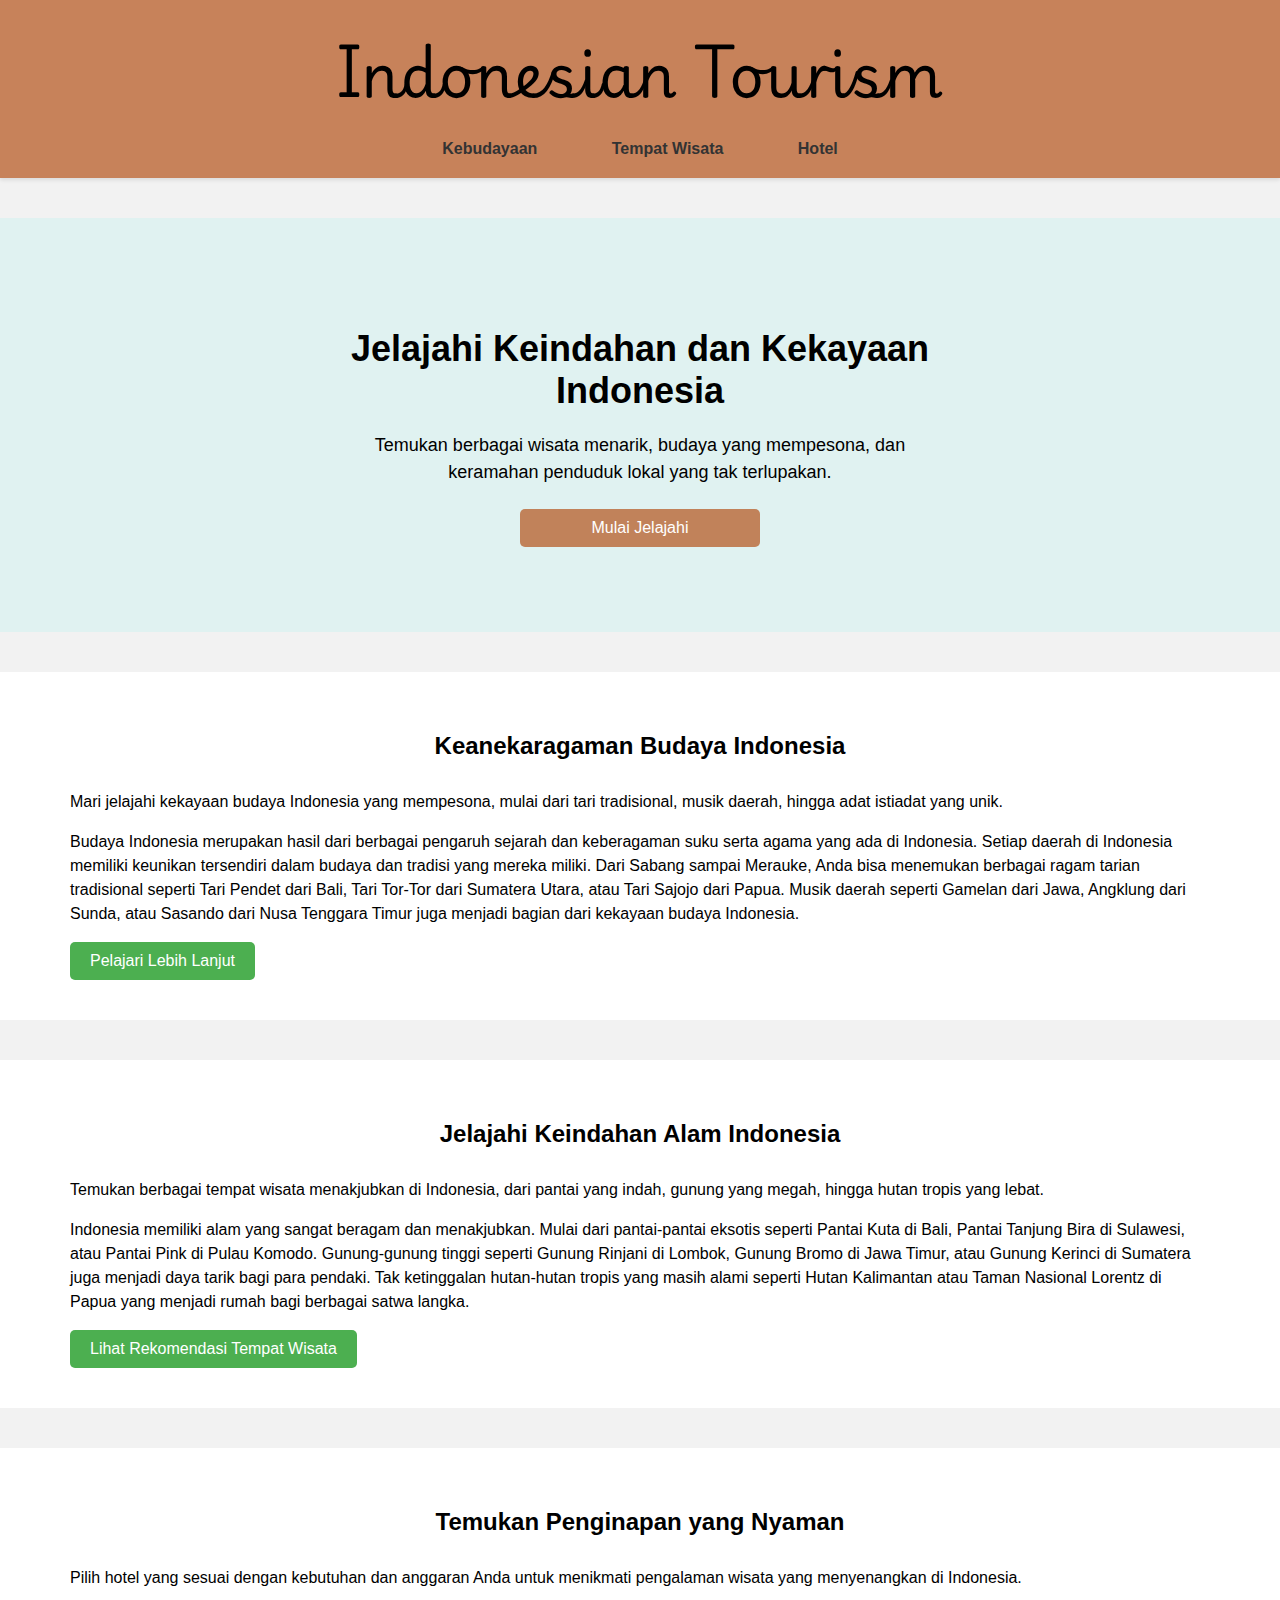
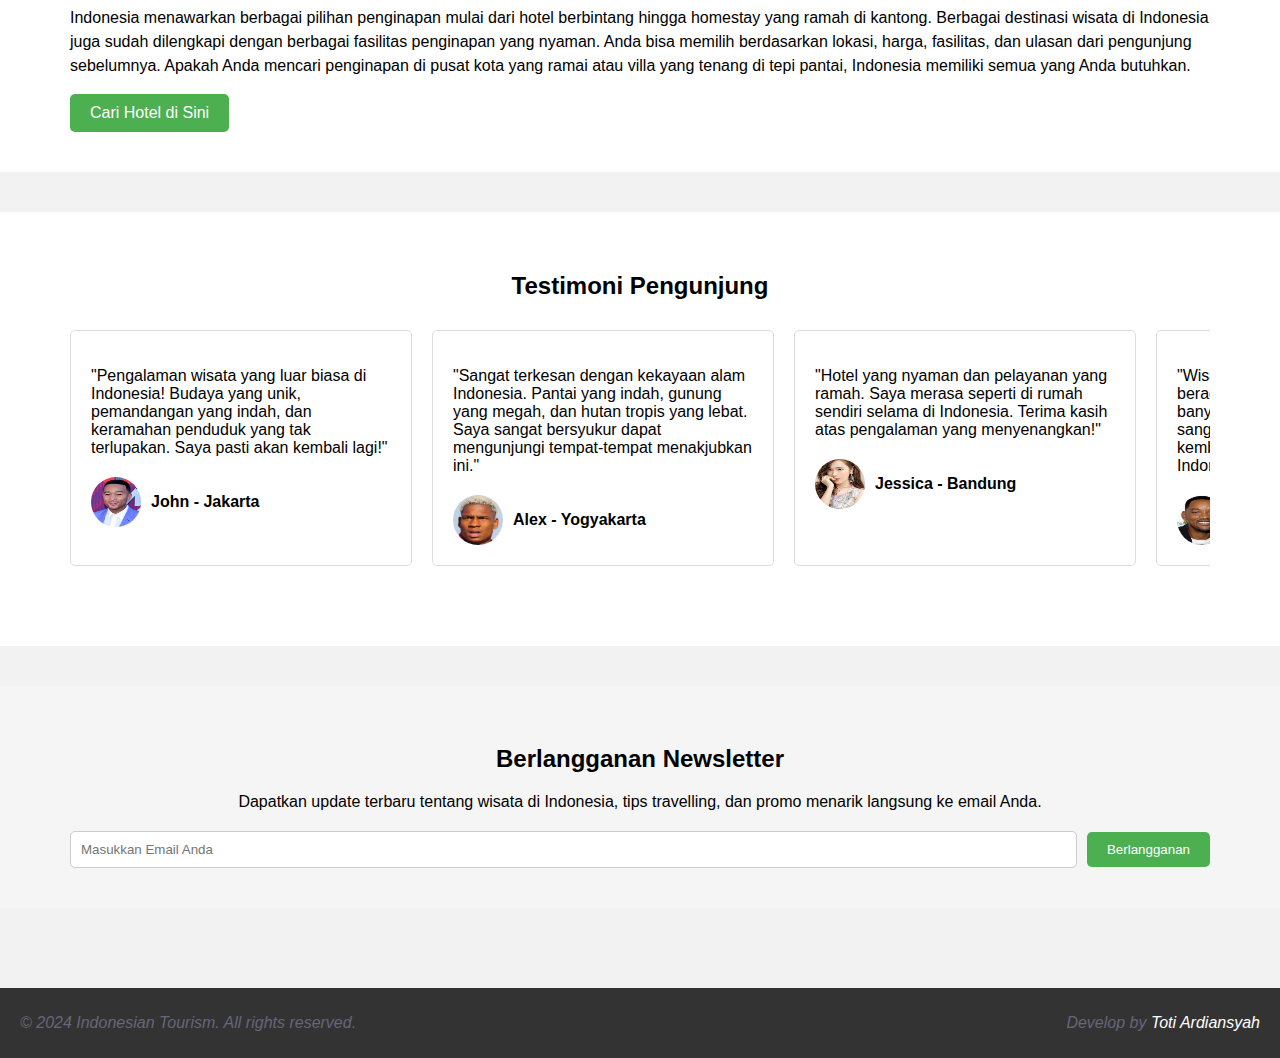
<file: index.html>
<!DOCTYPE html>
<html lang="id">

<head>
  <meta charset="UTF-8">
  <meta name="viewport" content="width=device-width, initial-scale=1.0">
  <title>Indonesian Tourism</title>
  <link rel="icon" type="image/x-icon" href="assets/img/icon.ico">
  <link rel="preconnect" href="https://fonts.googleapis.com">
  <link rel="preconnect" href="https://fonts.gstatic.com" crossorigin>
  <link href="https://fonts.googleapis.com/css2?family=Playwrite+IT+Moderna:wght@100..400&display=swap"
    rel="stylesheet">

  <link rel="stylesheet" href="assets/css/style.css" />
</head>

<body>
  <header>
    <div class="container">
      <h1>Indonesian Tourism</h1>
      <nav>
        <ul>
          <li><a href="#kebudayaan">Kebudayaan</a></li>
          <li><a href="#tempatwisata">Tempat Wisata</a></li>
          <li><a href="#hotel">Hotel</a></li>
        </ul>
      </nav>
    </div>
  </header>

  <main>
    <section id="hero">
      <div class="container">
        <div class="hero-content">
          <h2>Jelajahi Keindahan dan Kekayaan Indonesia</h2>
          <p>Temukan berbagai wisata menarik, budaya yang mempesona, dan keramahan penduduk lokal yang tak terlupakan.
          </p>
          <a href="#kebudayaan" class="button" style="vertical-align: middle;"><span>Mulai Jelajahi</span></a>
        </div>
      </div>
    </section>

    <section id="kebudayaan">
      <div class="container">
        <h2>Keanekaragaman Budaya Indonesia</h2>
        <p>Mari jelajahi kekayaan budaya Indonesia yang mempesona, mulai dari tari tradisional, musik daerah, hingga
          adat istiadat yang unik.</p>
        <p>Budaya Indonesia merupakan hasil dari berbagai pengaruh sejarah dan keberagaman suku serta agama yang ada di
          Indonesia. Setiap daerah di Indonesia memiliki keunikan tersendiri dalam budaya dan tradisi yang mereka
          miliki. Dari Sabang sampai Merauke, Anda bisa menemukan berbagai ragam tarian tradisional seperti Tari Pendet
          dari Bali, Tari Tor-Tor dari Sumatera Utara, atau Tari Sajojo dari Papua. Musik daerah seperti Gamelan dari
          Jawa, Angklung dari Sunda, atau Sasando dari Nusa Tenggara Timur juga menjadi bagian dari kekayaan budaya
          Indonesia.</p>

        <a href="kebudayaan.html" class="btn btn-secondary">Pelajari Lebih Lanjut</a>
      </div>
    </section>

    <section id="tempatwisata">
      <div class="container">
        <h2>Jelajahi Keindahan Alam Indonesia</h2>
        <p>Temukan berbagai tempat wisata menakjubkan di Indonesia, dari pantai yang indah, gunung yang megah, hingga
          hutan tropis yang lebat.</p>
        <p>Indonesia memiliki alam yang sangat beragam dan menakjubkan. Mulai dari pantai-pantai eksotis seperti Pantai
          Kuta di Bali, Pantai Tanjung Bira di Sulawesi, atau Pantai Pink di Pulau Komodo. Gunung-gunung tinggi seperti
          Gunung Rinjani di Lombok, Gunung Bromo di Jawa Timur, atau Gunung Kerinci di Sumatera juga menjadi daya tarik
          bagi para pendaki. Tak ketinggalan hutan-hutan tropis yang masih alami seperti Hutan Kalimantan atau Taman
          Nasional Lorentz di Papua yang menjadi rumah bagi berbagai satwa langka.</p>

        <a href="tempatwisata.html" class="btn btn-secondary">Lihat Rekomendasi Tempat Wisata</a>
      </div>
    </section>

    <section id="hotel">
      <div class="container">
        <h2>Temukan Penginapan yang Nyaman</h2>
        <p>Pilih hotel yang sesuai dengan kebutuhan dan anggaran Anda untuk menikmati pengalaman wisata yang
          menyenangkan di Indonesia.</p>
        <p>Indonesia menawarkan berbagai pilihan penginapan mulai dari hotel berbintang hingga homestay yang ramah di
          kantong. Berbagai destinasi wisata di Indonesia juga sudah dilengkapi dengan berbagai fasilitas penginapan
          yang nyaman. Anda bisa memilih berdasarkan lokasi, harga, fasilitas, dan ulasan dari pengunjung sebelumnya.
          Apakah Anda mencari penginapan di pusat kota yang ramai atau villa yang tenang di tepi pantai, Indonesia
          memiliki semua yang Anda butuhkan.</p>

        <a href="hotel.html" class="btn btn-secondary">Cari Hotel di Sini</a>
      </div>
    </section>

    <section id="testimoni">
      <div class="container">
        <h2>Testimoni Pengunjung</h2>
        <div class="slider">
          <div class="slide">
            <p>"Pengalaman wisata yang luar biasa di Indonesia! Budaya yang unik, pemandangan yang indah, dan keramahan
              penduduk yang tak terlupakan. Saya pasti akan kembali lagi!"</p>
            <div class="author">
              <img src="assets/img/author1.jpeg" alt="Foto Pengunjung 1">
              <span>John - Jakarta</span>
            </div>
          </div>
          <div class="slide">
            <p>"Sangat terkesan dengan kekayaan alam Indonesia. Pantai yang indah, gunung yang megah, dan hutan tropis
              yang lebat. Saya sangat bersyukur dapat mengunjungi tempat-tempat menakjubkan ini."</p>
            <div class="author">
              <img src="assets/img/author2.jpeg" alt="Foto Pengunjung 2">
              <span>Alex - Yogyakarta</span>
            </div>
          </div>
          <div class="slide">
            <p>"Hotel yang nyaman dan pelayanan yang ramah. Saya merasa seperti di rumah sendiri selama di Indonesia.
              Terima kasih atas pengalaman yang menyenangkan!"</p>
            <div class="author">
              <img src="assets/img/author3.jpeg" alt="Foto Pengunjung 3">
              <span>Jessica - Bandung</span>
            </div>
          </div>
          <div class="slide">
            <p>"Wisata kuliner di Indonesia sangatlah beragam dan lezat. Saya mencoba banyak makanan khas daerah yang
              sangat menggoda selera. Saya pasti akan kembali lagi untuk mencicipi kuliner Indonesia yang lain!"</p>
            <div class="author">
              <img src="assets/img/author4.jpeg" alt="Foto Pengunjung 4">
              <span>Smith - Surabaya</span>
            </div>
          </div>
          <div class="slide">
            <p>"Saya sangat senang dengan keramahan dan kesopanan penduduk lokal Indonesia. Mereka selalu menyambut saya
              dengan hangat dan membantu saya saat saya membutuhkan. Saya merasa seperti memiliki keluarga baru di
              sini."</p>
            <div class="author">
              <img src="assets/img/author5.jpeg" alt="Foto Pengunjung 5">
              <span>Eka - Medan</span>
            </div>
          </div>
        </div>
      </div>
    </section>

    <section id="newsletter">
      <div class="container">
        <h2>Berlangganan Newsletter</h2>
        <p>Dapatkan update terbaru tentang wisata di Indonesia, tips travelling, dan promo menarik langsung ke email
          Anda.</p>

        <form action="#" method="post">
          <input type="email" name="email" placeholder="Masukkan Email Anda" required>
          <button type="submit" class="btn btn-primary">Berlangganan</button>
        </form>
      </div>
    </section>

  </main>

  <footer>
    <p class="fleft">© 2024 Indonesian Tourism. All rights reserved.</p>
    <p class="fright">Develop by <span>Toti Ardiansyah</span></p>
</footer>

  <script src="assets/js/script.js"></script>
</body>

</html>
</file>
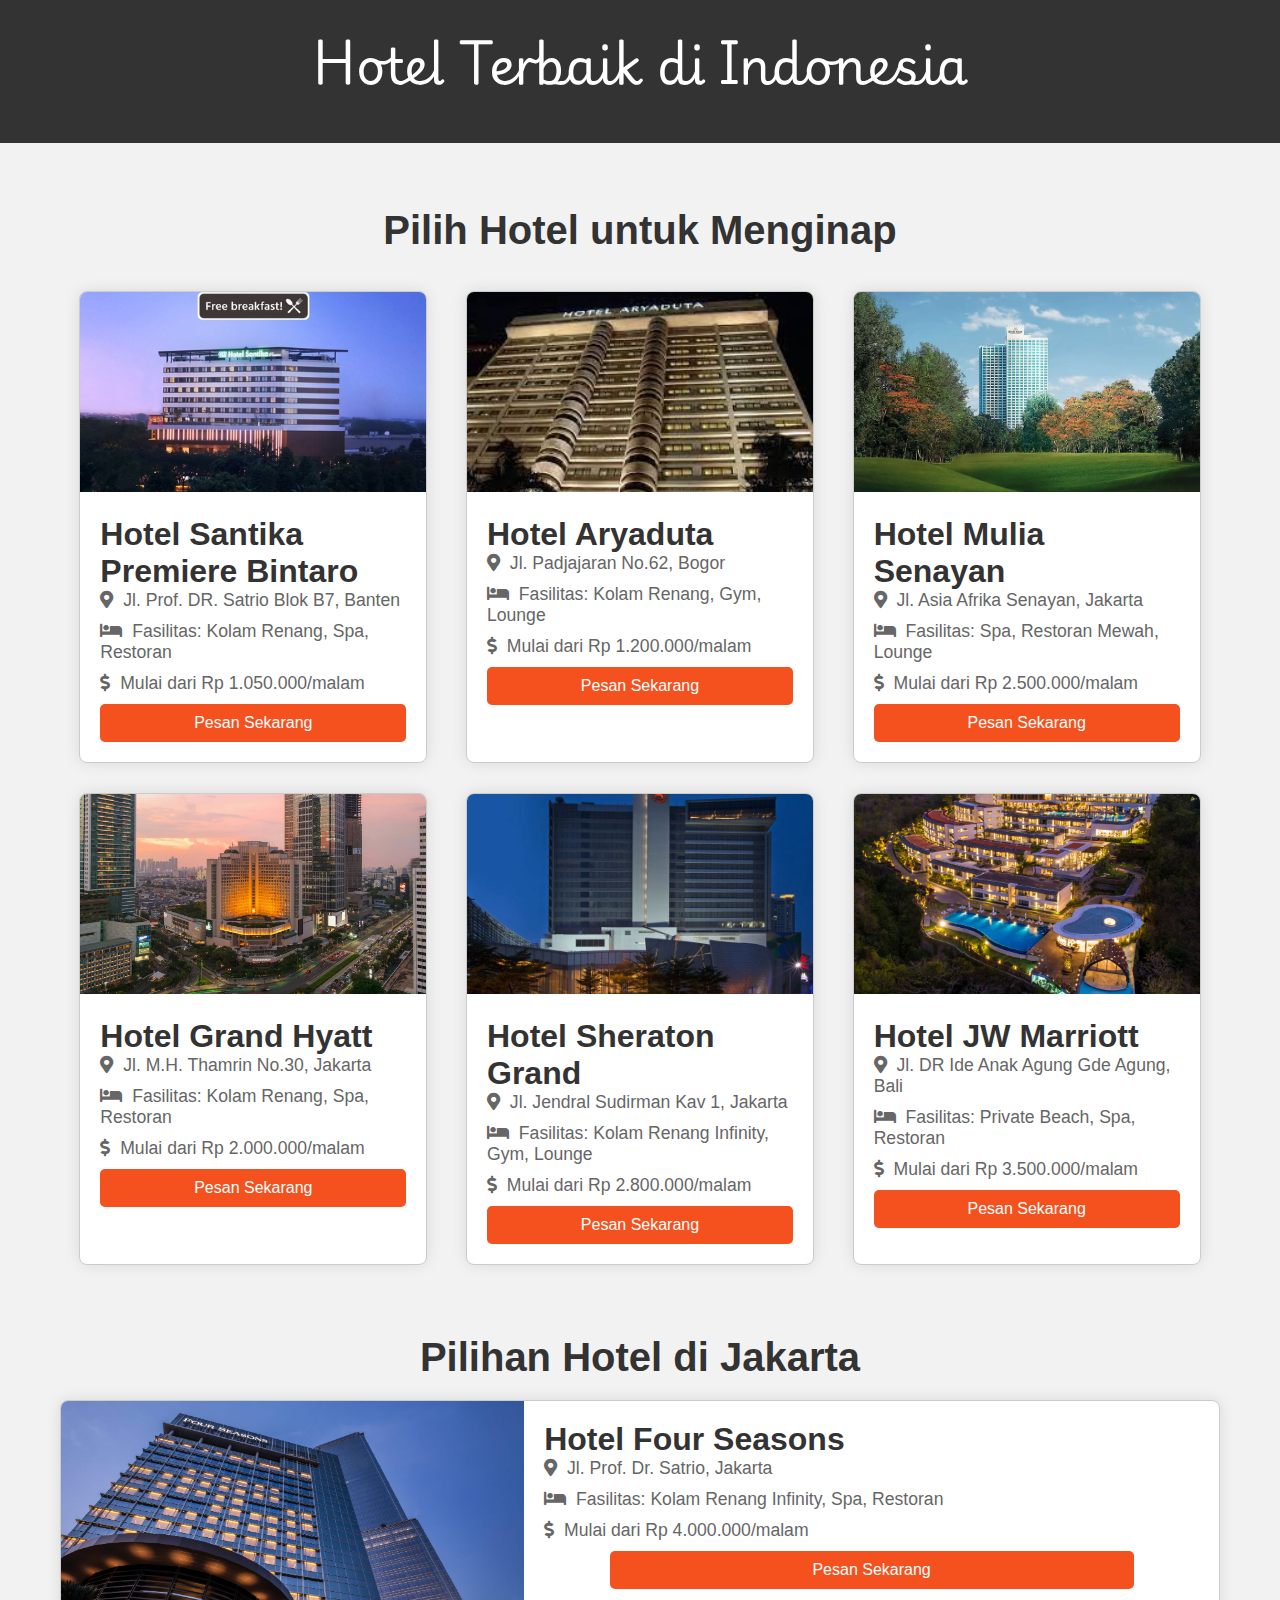
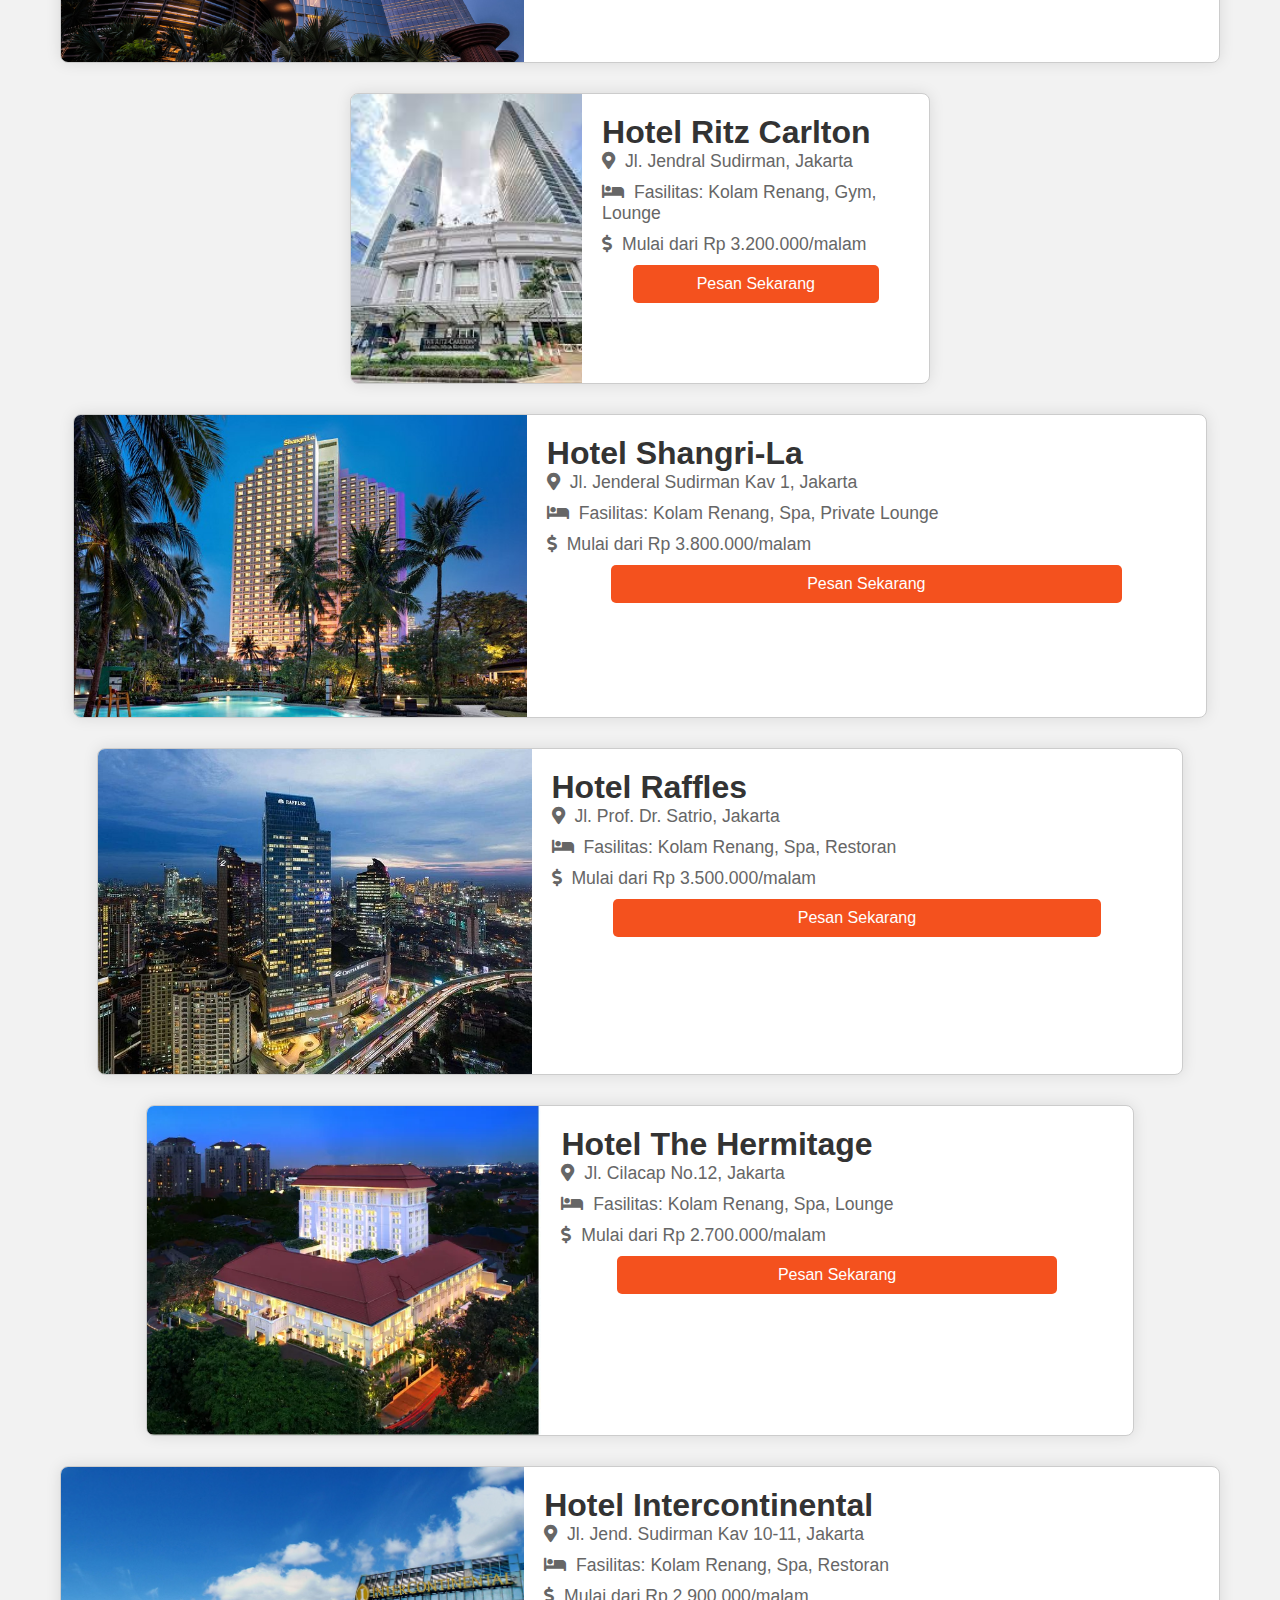
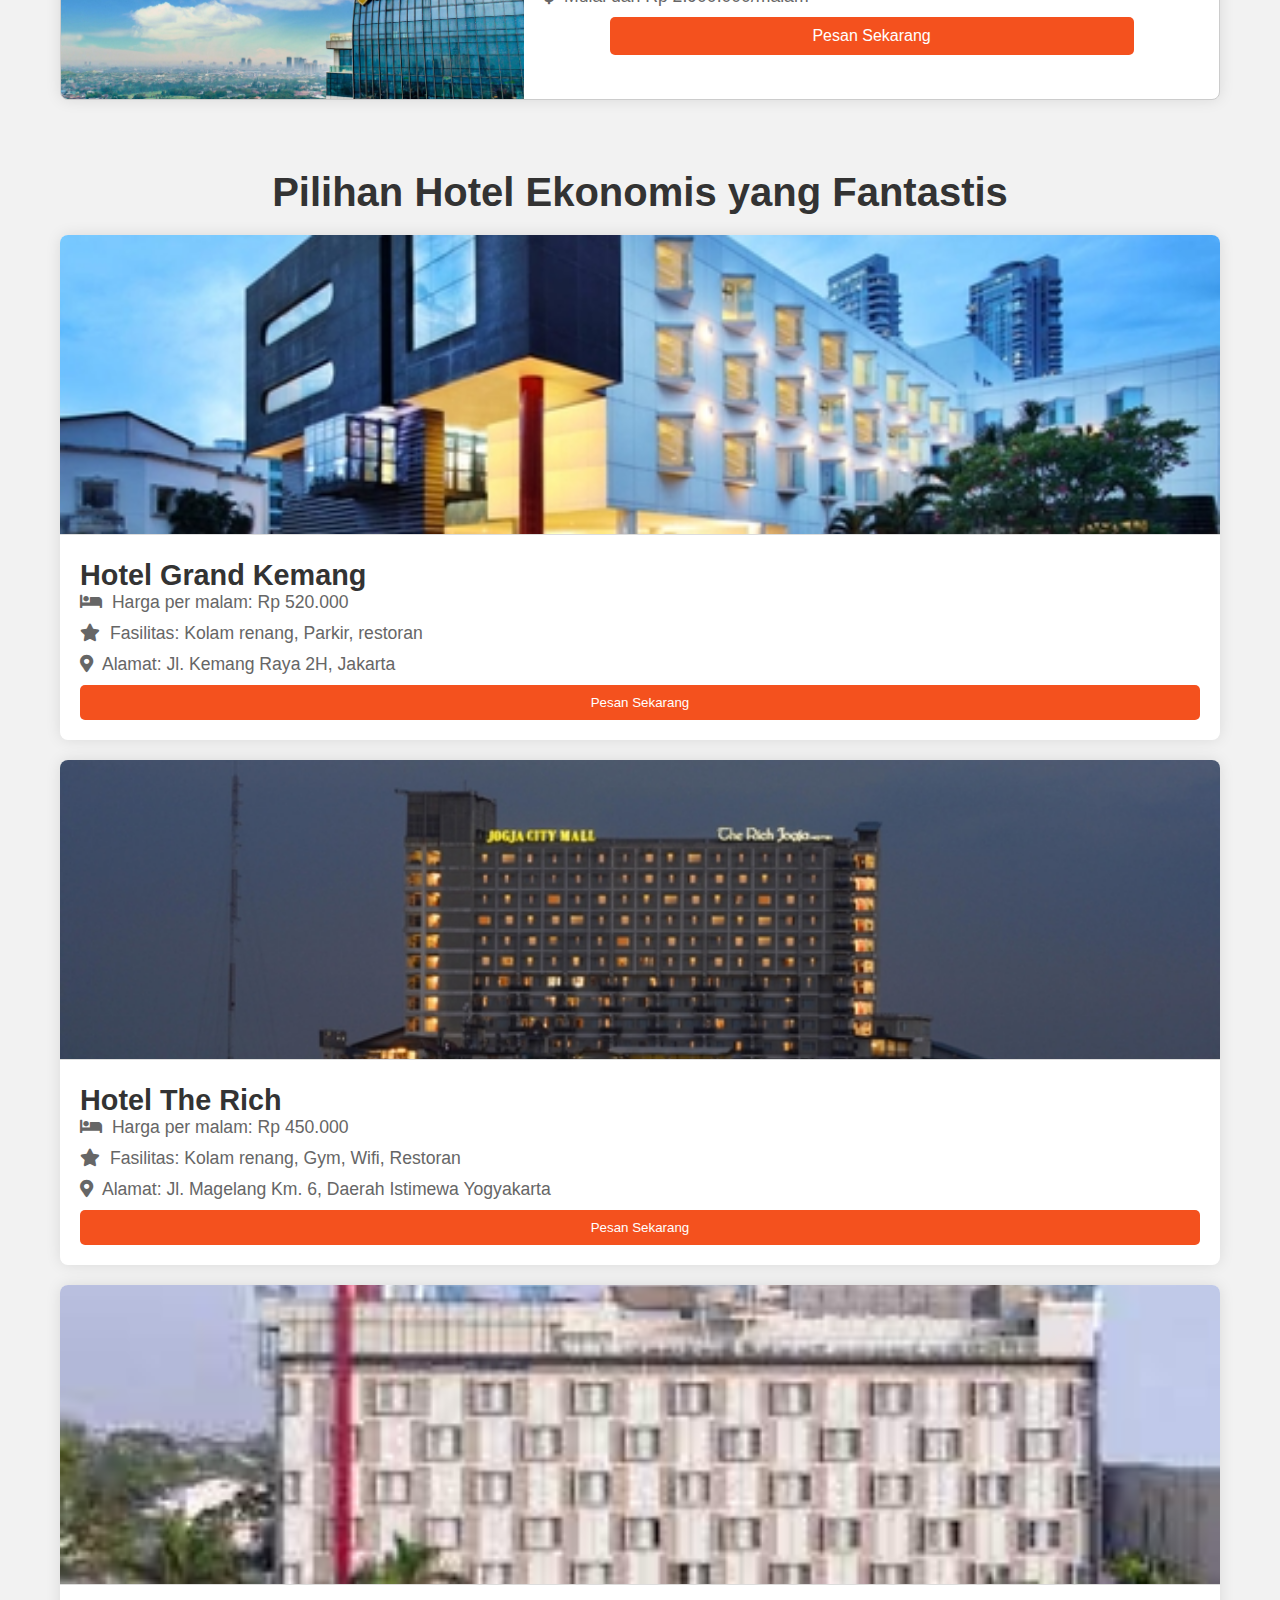
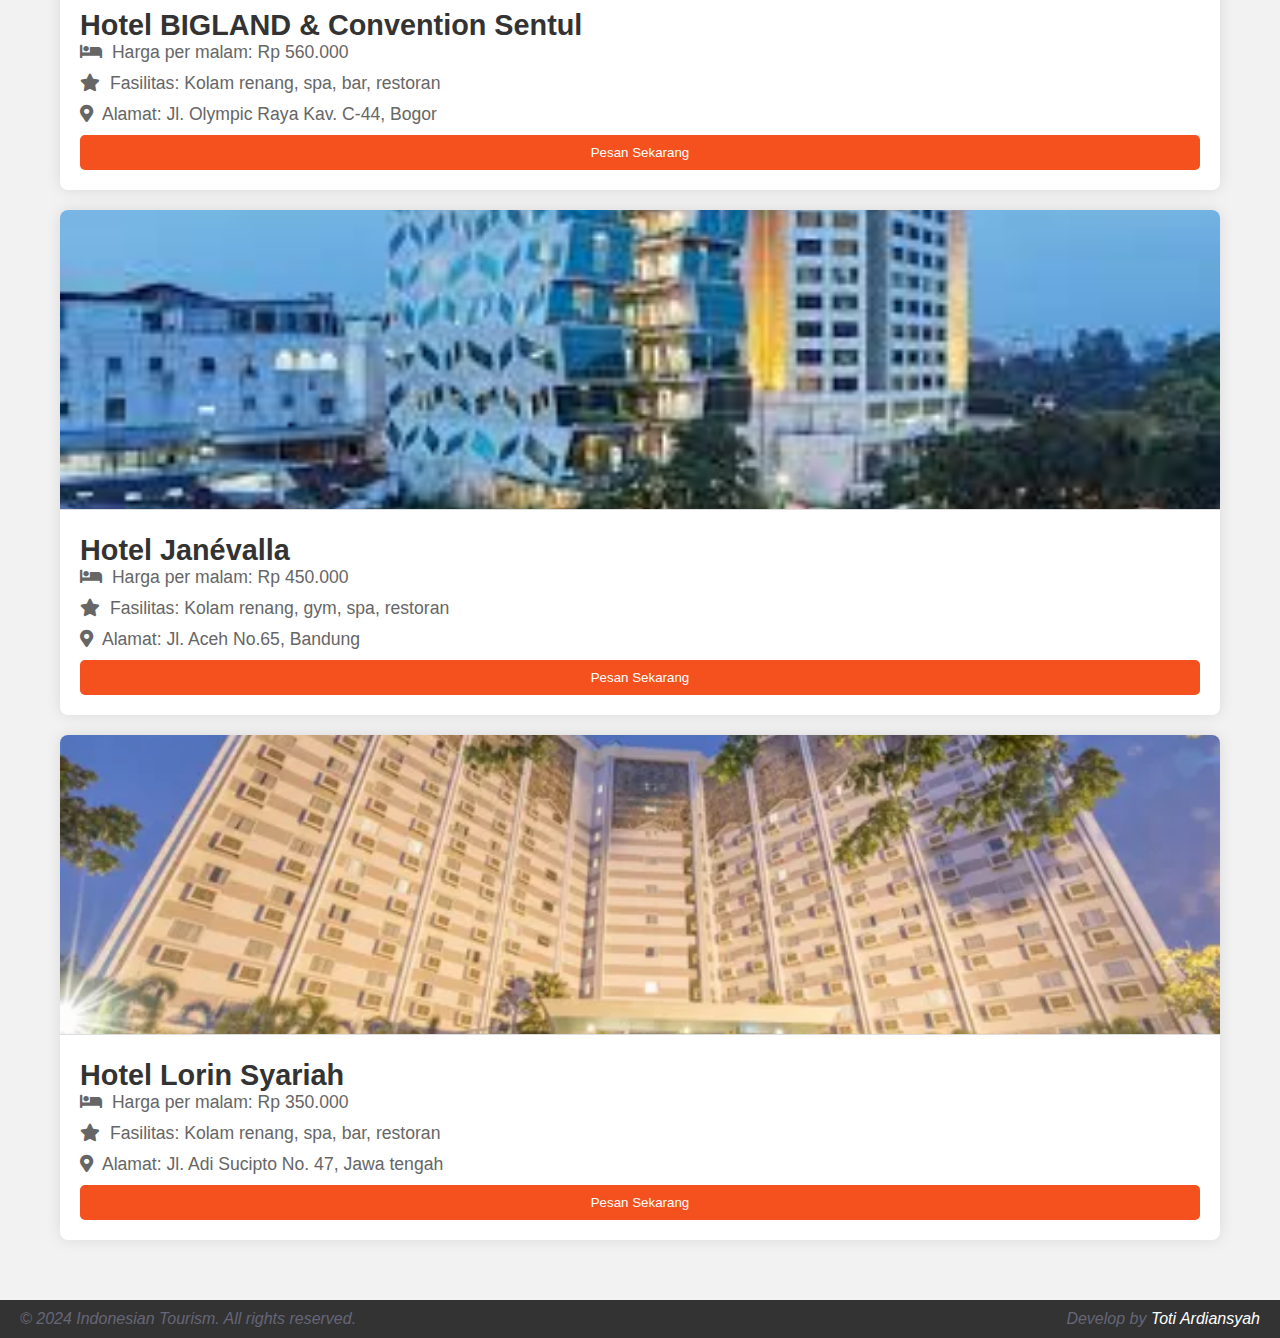
<file: hotel.html>
<!DOCTYPE html>
<html lang="id">

<head>
    <meta charset="UTF-8" />
    <meta name="viewport" content="width=device-width, initial-scale=1.0" />
    <title>Daftar Hotel Favorit</title>
    <link rel="icon" type="image/x-icon" href="assets/img/icon.ico">
    <link rel="preconnect" href="https://fonts.googleapis.com">
    <link rel="preconnect" href="https://fonts.gstatic.com" crossorigin>
    <link href="https://fonts.googleapis.com/css2?family=Playwrite+IT+Moderna:wght@100..400&display=swap"
        rel="stylesheet">
    <link rel="stylesheet" href="assets/css/hotel.css" />
    <link rel="stylesheet" href="https://cdnjs.cloudflare.com/ajax/libs/font-awesome/5.15.4/css/all.min.css" />
</head>

<body>
    <header>
        <div class="container">
            <h1>Hotel Terbaik di Indonesia</h1>
        </div>
    </header>

    <main>
        <section id="daftar-hotel">
            <div class="container">
                <h2><br>Pilih Hotel untuk Menginap</h2><br>
                <div class="hotel-list">
                    <div class="hotel">
                        <img src="assets/img/hotel-1.jpeg" alt="Hotel 1" />
                        <div class="hotel-info">
                            <h3>Hotel Santika Premiere Bintaro</h3>
                            <p>
                                <i class="fas fa-map-marker-alt"></i> Jl. Prof. DR. Satrio Blok B7,
                                Banten
                            </p>
                            <p>
                                <i class="fas fa-bed"></i> Fasilitas: Kolam Renang, Spa,
                                Restoran
                            </p>
                            <p>
                                <i class="fas fa-dollar-sign"></i> Mulai dari Rp 1.050.000/malam
                            </p>
                            <a href="pesan-hotel.html" class="btn">Pesan Sekarang</a>
                        </div>
                    </div>

                    <div class="hotel">
                        <img src="assets/img/hotel-2.jpeg" alt="Hotel 2" />
                        <div class="hotel-info">
                            <h3>Hotel Aryaduta</h3>
                            <p>
                                <i class="fas fa-map-marker-alt"></i> Jl. Padjajaran No.62,
                                Bogor
                            </p>
                            <p>
                                <i class="fas fa-bed"></i> Fasilitas: Kolam Renang, Gym,
                                Lounge
                            </p>
                            <p>
                                <i class="fas fa-dollar-sign"></i> Mulai dari Rp
                                1.200.000/malam
                            </p>
                            <a href="pesan-hotel.html" class="btn">Pesan Sekarang</a>
                        </div>
                    </div>

                    <div class="hotel">
                        <img src="assets/img/hotel-3.webp" alt="Hotel 3" />
                        <div class="hotel-info">
                            <h3>Hotel Mulia Senayan</h3>
                            <p>
                                <i class="fas fa-map-marker-alt"></i> Jl. Asia Afrika Senayan,
                                Jakarta
                            </p>
                            <p>
                                <i class="fas fa-bed"></i> Fasilitas: Spa, Restoran Mewah,
                                Lounge
                            </p>
                            <p>
                                <i class="fas fa-dollar-sign"></i> Mulai dari Rp
                                2.500.000/malam
                            </p>
                            <a href="pesan-hotel.html" class="btn">Pesan Sekarang</a>
                        </div>
                    </div>

                    <!-- Menambahkan lebih banyak hotel -->
                    <div class="hotel">
                        <img src="assets/img/hotel-4.webp" alt="Hotel 4" />
                        <div class="hotel-info">
                            <h3>Hotel Grand Hyatt</h3>
                            <p>
                                <i class="fas fa-map-marker-alt"></i> Jl. M.H. Thamrin No.30,
                                Jakarta
                            </p>
                            <p>
                                <i class="fas fa-bed"></i> Fasilitas: Kolam Renang, Spa,
                                Restoran
                            </p>
                            <p>
                                <i class="fas fa-dollar-sign"></i> Mulai dari Rp
                                2.000.000/malam
                            </p>
                            <a href="pesan-hotel.html" class="btn">Pesan Sekarang</a>
                        </div>
                    </div>

                    <div class="hotel">
                        <img src="assets/img/hotel-5.jpg" alt="Hotel 5" />
                        <div class="hotel-info">
                            <h3>Hotel Sheraton Grand</h3>
                            <p>
                                <i class="fas fa-map-marker-alt"></i> Jl. Jendral Sudirman Kav
                                1, Jakarta
                            </p>
                            <p>
                                <i class="fas fa-bed"></i> Fasilitas: Kolam Renang Infinity,
                                Gym, Lounge
                            </p>
                            <p>
                                <i class="fas fa-dollar-sign"></i> Mulai dari Rp
                                2.800.000/malam
                            </p>
                            <a href="pesan-hotel.html" class="btn">Pesan Sekarang</a>
                        </div>
                    </div>

                    <div class="hotel">
                        <img src="assets/img/hotel-6.jpg" alt="Hotel 6" />
                        <div class="hotel-info">
                            <h3>Hotel JW Marriott</h3>
                            <p>
                                <i class="fas fa-map-marker-alt"></i> Jl. DR Ide Anak Agung
                                Gde Agung, Bali
                            </p>
                            <p>
                                <i class="fas fa-bed"></i> Fasilitas: Private Beach, Spa,
                                Restoran
                            </p>
                            <p>
                                <i class="fas fa-dollar-sign"></i> Mulai dari Rp
                                3.500.000/malam
                            </p>
                            <a href="pesan-hotel.html" class="btn">Pesan Sekarang</a>
                        </div>
                    </div>
                </div>
            </div>
        </section>

        <section>
            <div class="container">
                <h2>Pilihan Hotel di Jakarta</h2>
                <div class="hotel-list">
                    <div class="hotel-alt">
                        <img src="assets/img/hotel-7.jpeg" alt="Hotel 7" />
                        <div class="hotel-info">
                            <h3>Hotel Four Seasons</h3>
                            <p>
                                <i class="fas fa-map-marker-alt"></i> Jl. Prof. Dr. Satrio,
                                Jakarta
                            </p>
                            <p>
                                <i class="fas fa-bed"></i> Fasilitas: Kolam Renang Infinity,
                                Spa, Restoran
                            </p>
                            <p>
                                <i class="fas fa-dollar-sign"></i> Mulai dari Rp
                                4.000.000/malam
                            </p>
                            <a href="pesan-hotel.html" class="btn">Pesan Sekarang</a>
                        </div>
                    </div>

                    <div class="hotel-alt">
                        <img src="assets/img/hotel-8.jpeg" alt="Hotel 8" />
                        <div class="hotel-info">
                            <h3>Hotel Ritz Carlton</h3>
                            <p>
                                <i class="fas fa-map-marker-alt"></i> Jl. Jendral Sudirman,
                                Jakarta
                            </p>
                            <p>
                                <i class="fas fa-bed"></i> Fasilitas: Kolam Renang, Gym,
                                Lounge
                            </p>
                            <p>
                                <i class="fas fa-dollar-sign"></i> Mulai dari Rp
                                3.200.000/malam
                            </p>
                            <a href="pesan-hotel.html" class="btn">Pesan Sekarang</a>
                        </div>
                    </div>

                    <div class="hotel-alt">
                        <img src="assets/img/hotel-9.jpg" alt="Hotel 9" />
                        <div class="hotel-info">
                            <h3>Hotel Shangri-La</h3>
                            <p>
                                <i class="fas fa-map-marker-alt"></i> Jl. Jenderal Sudirman
                                Kav 1, Jakarta
                            </p>
                            <p>
                                <i class="fas fa-bed"></i> Fasilitas: Kolam Renang, Spa,
                                Private Lounge
                            </p>
                            <p>
                                <i class="fas fa-dollar-sign"></i> Mulai dari Rp
                                3.800.000/malam
                            </p>
                            <a href="pesan-hotel.html" class="btn">Pesan Sekarang</a>
                        </div>
                    </div>

                    <!-- Menambahkan lebih banyak hotel dengan layout kedua -->
                    <div class="hotel-alt">
                        <img src="assets/img/hotel-10.jpg" alt="Hotel 10" />
                        <div class="hotel-info">
                            <h3>Hotel Raffles</h3>
                            <p>
                                <i class="fas fa-map-marker-alt"></i> Jl. Prof. Dr. Satrio,
                                Jakarta
                            </p>
                            <p>
                                <i class="fas fa-bed"></i> Fasilitas: Kolam Renang, Spa,
                                Restoran
                            </p>
                            <p>
                                <i class="fas fa-dollar-sign"></i> Mulai dari Rp
                                3.500.000/malam
                            </p>
                            <a href="pesan-hotel.html" class="btn">Pesan Sekarang</a>
                        </div>
                    </div>

                    <div class="hotel-alt">
                        <img src="assets/img/hotel-11.webp" alt="Hotel 11" />
                        <div class="hotel-info">
                            <h3>Hotel The Hermitage</h3>
                            <p>
                                <i class="fas fa-map-marker-alt"></i> Jl. Cilacap No.12,
                                Jakarta
                            </p>
                            <p>
                                <i class="fas fa-bed"></i> Fasilitas: Kolam Renang, Spa,
                                Lounge
                            </p>
                            <p>
                                <i class="fas fa-dollar-sign"></i> Mulai dari Rp
                                2.700.000/malam
                            </p>
                            <a href="pesan-hotel.html" class="btn">Pesan Sekarang</a>
                        </div>
                    </div>

                    <div class="hotel-alt">
                        <img src="assets/img/hotel-12.jpeg" alt="Hotel 12" />
                        <div class="hotel-info">
                            <h3>Hotel Intercontinental</h3>
                            <p>
                                <i class="fas fa-map-marker-alt"></i> Jl. Jend. Sudirman Kav
                                10-11, Jakarta
                            </p>
                            <p>
                                <i class="fas fa-bed"></i> Fasilitas: Kolam Renang, Spa,
                                Restoran
                            </p>
                            <p>
                                <i class="fas fa-dollar-sign"></i> Mulai dari Rp
                                2.900.000/malam
                            </p>
                            <a href="pesan-hotel.html" class="btn">Pesan Sekarang</a>
                        </div>
                    </div>
                </div>
            </div>
        </section>

        <section id="hotel-list">
            <div class="container">
                <h2>Pilihan Hotel Ekonomis yang Fantastis</h2>

                <div class="row">
                    <div class="col-md-4">
                        <div class="card">
                            <img src="assets/img/hotel-13.jpeg" alt="Hotel 1" />
                            <div class="card-body">
                                <h4>Hotel Grand Kemang</h4>
                                <p><i class="fas fa-bed"></i> Harga per malam: Rp 520.000</p>
                                <p>
                                    <i class="fas fa-star"></i> Fasilitas: Kolam renang, Parkir,
                                    restoran
                                </p>
                                <p>
                                    <i class="fas fa-map-marker-alt"></i> Alamat: Jl. Kemang Raya 2H, Jakarta
                                </p>
                                <button class="btn btn-primary" onclick="window.location.href='pesan-hotel.html'">
                                    Pesan Sekarang
                                </button>
                            </div>
                        </div>
                    </div>

                    <div class="col-md-4">
                        <div class="card">
                            <img src="assets/img/hotel-14.jpeg" alt="Hotel 2" />
                            <div class="card-body">
                                <h4>Hotel The Rich</h4>
                                <p><i class="fas fa-bed"></i> Harga per malam: Rp 450.000</p>
                                <p>
                                    <i class="fas fa-star"></i> Fasilitas: Kolam renang, Gym,
                                    Wifi, Restoran
                                </p>
                                <p>
                                    <i class="fas fa-map-marker-alt"></i> Alamat: Jl. Magelang Km. 6, Daerah Istimewa
                                    Yogyakarta
                                </p>
                                <button class="btn btn-primary" onclick="window.location.href='pesan-hotel.html'">
                                    Pesan Sekarang
                                </button>
                            </div>
                        </div>
                    </div>

                    <div class="col-md-4">
                        <div class="card">
                            <img src="assets/img/hotel-15.jpeg" alt="Hotel 3" />
                            <div class="card-body">
                                <h4>Hotel BIGLAND & Convention Sentul</h4>
                                <p><i class="fas fa-bed"></i> Harga per malam: Rp 560.000</p>
                                <p>
                                    <i class="fas fa-star"></i> Fasilitas: Kolam renang, spa,
                                    bar, restoran
                                </p>
                                <p>
                                    <i class="fas fa-map-marker-alt"></i> Alamat: Jl. Olympic Raya Kav. C-44, Bogor
                                </p>
                                <button class="btn btn-primary" onclick="window.location.href='pesan-hotel.html'">
                                    Pesan Sekarang
                                </button>
                            </div>
                        </div>
                    </div>

                    <div class="col-md-4">
                        <div class="card">
                            <img src="assets/img/hotel-16.jpeg" alt="Hotel 4" />
                            <div class="card-body">
                                <h4>Hotel Janévalla</h4>
                                <p><i class="fas fa-bed"></i> Harga per malam: Rp 450.000</p>
                                <p>
                                    <i class="fas fa-star"></i> Fasilitas: Kolam renang, gym,
                                    spa, restoran
                                </p>
                                <p>
                                    <i class="fas fa-map-marker-alt"></i> Alamat: Jl. Aceh No.65, Bandung
                                </p>
                                <button class="btn btn-primary" onclick="window.location.href='pesan-hotel.html'">
                                    Pesan Sekarang
                                </button>
                            </div>
                        </div>
                    </div>

                    <div class="col-md-4">
                        <div class="card">
                            <img src="assets/img/hotel-17.webp" alt="Hotel 5" />
                            <div class="card-body">
                                <h4>Hotel Lorin Syariah</h4>
                                <p><i class="fas fa-bed"></i> Harga per malam: Rp 350.000</p>
                                <p>
                                    <i class="fas fa-star"></i> Fasilitas: Kolam renang, spa,
                                    bar, restoran
                                </p>
                                <p>
                                    <i class="fas fa-map-marker-alt"></i> Alamat: Jl. Adi Sucipto No. 47, Jawa tengah
                                </p>
                                <button class="btn btn-primary" onclick="window.location.href='pesan-hotel.html'">
                                    Pesan Sekarang
                                </button>
                            </div>
                        </div>
                    </div>
                </div>

            </div>
        </section>
    </main>

    <footer>
        <p class="fleft">© 2024 Indonesian Tourism. All rights reserved.</p>
        <p class="fright">Develop by <span>Toti Ardiansyah</span></p>
    </footer>
</body>

</html>
</file>
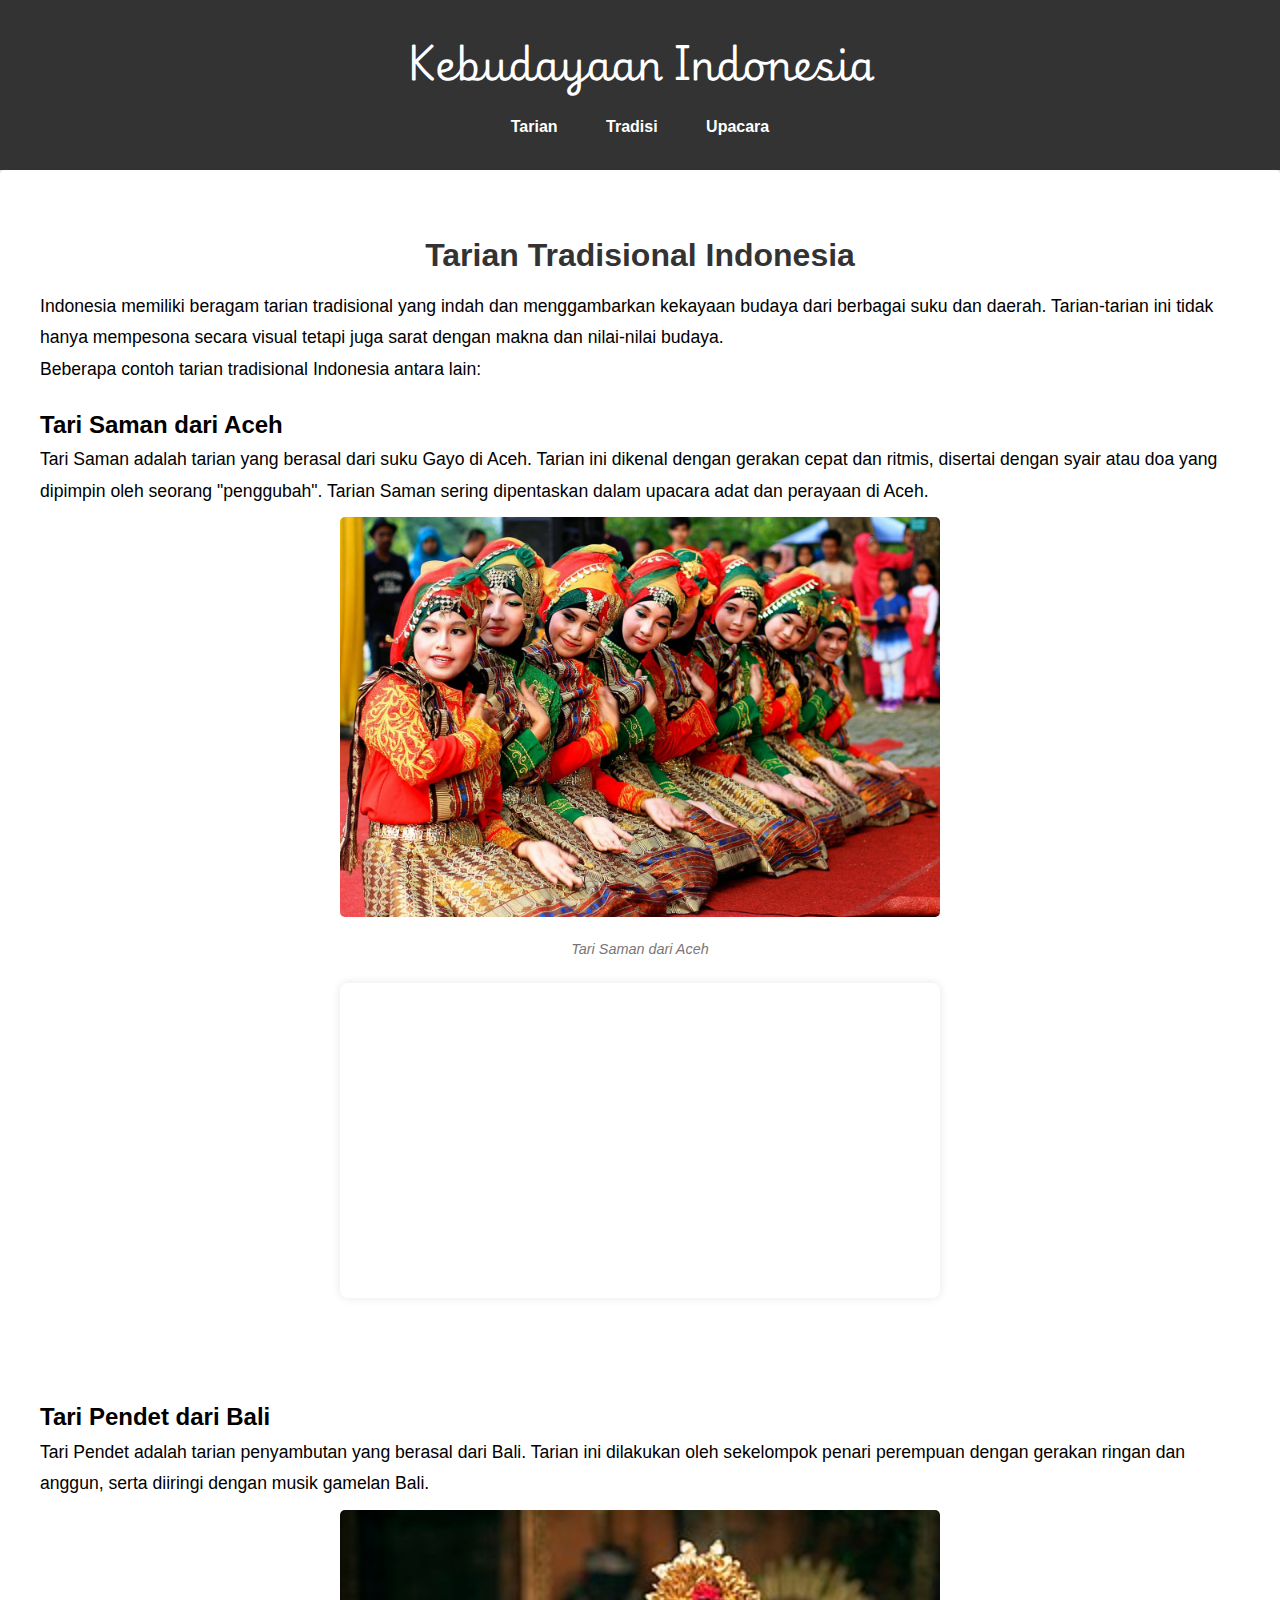
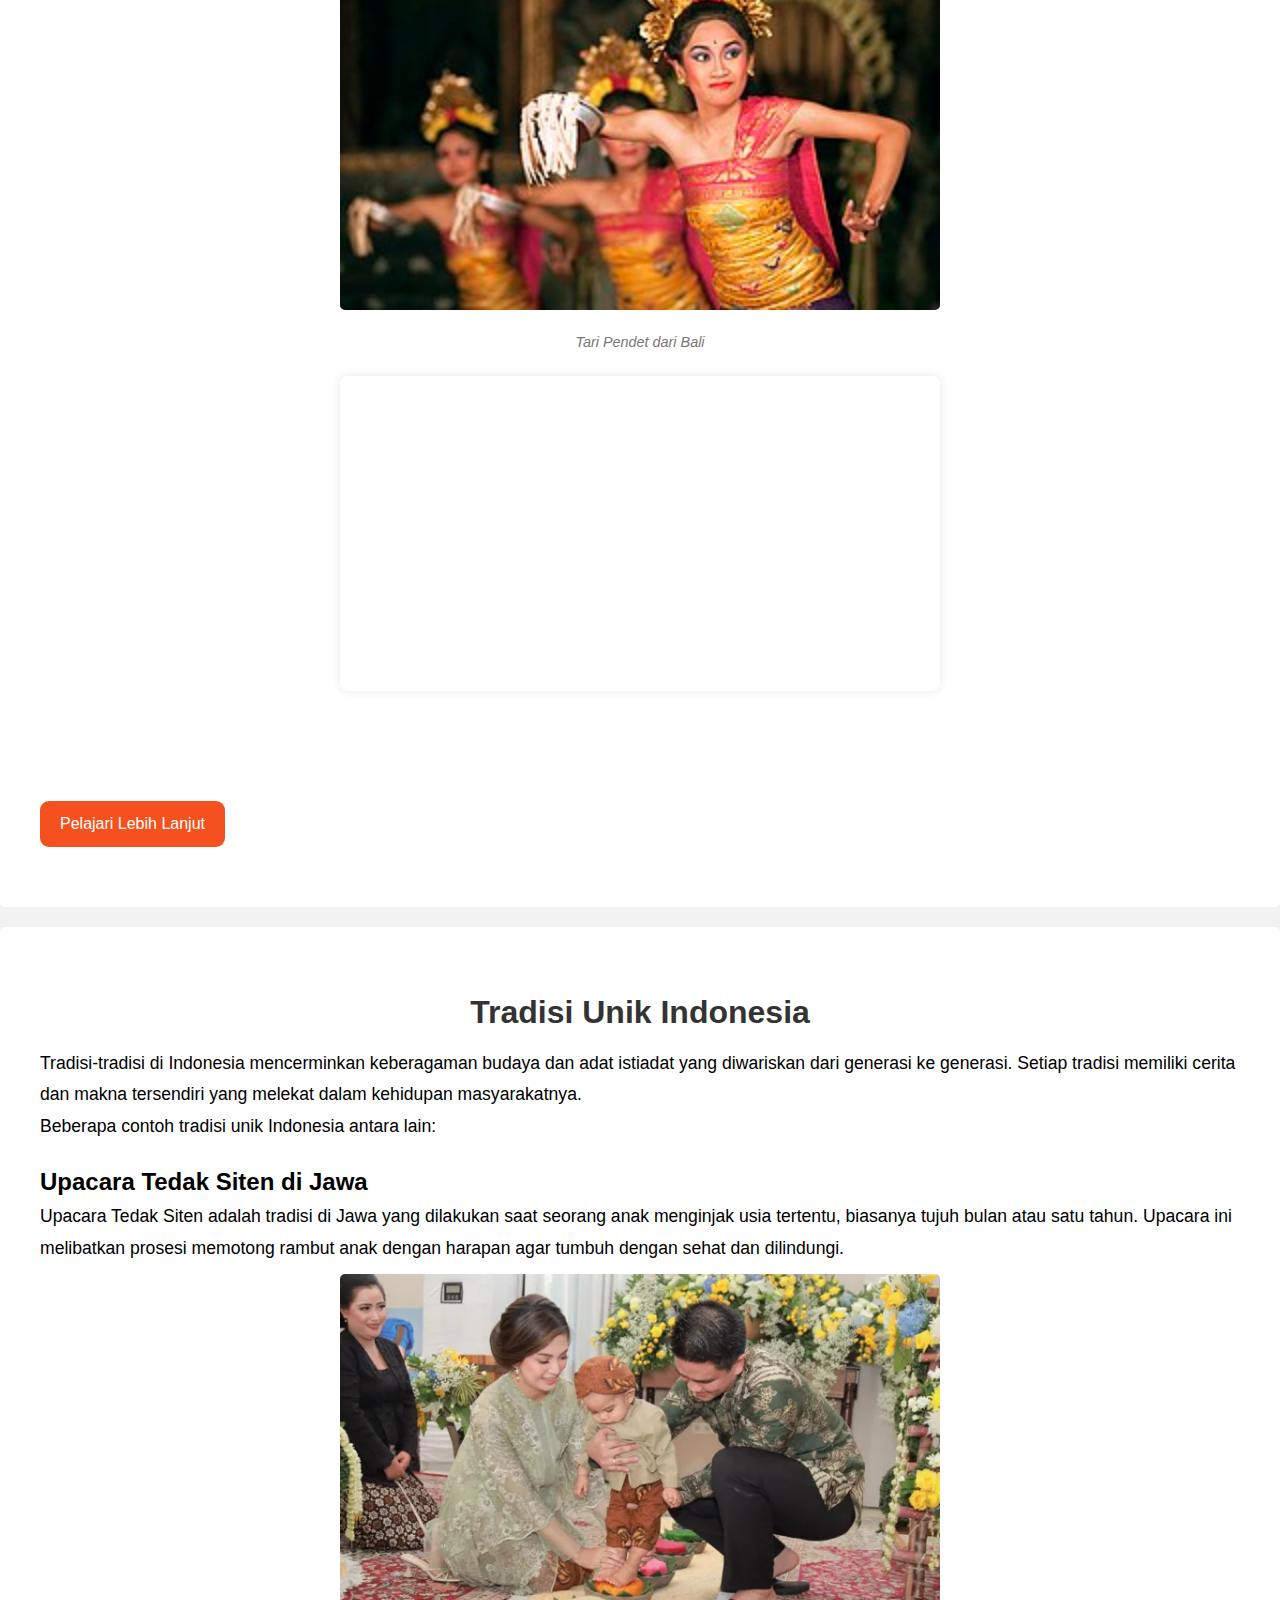
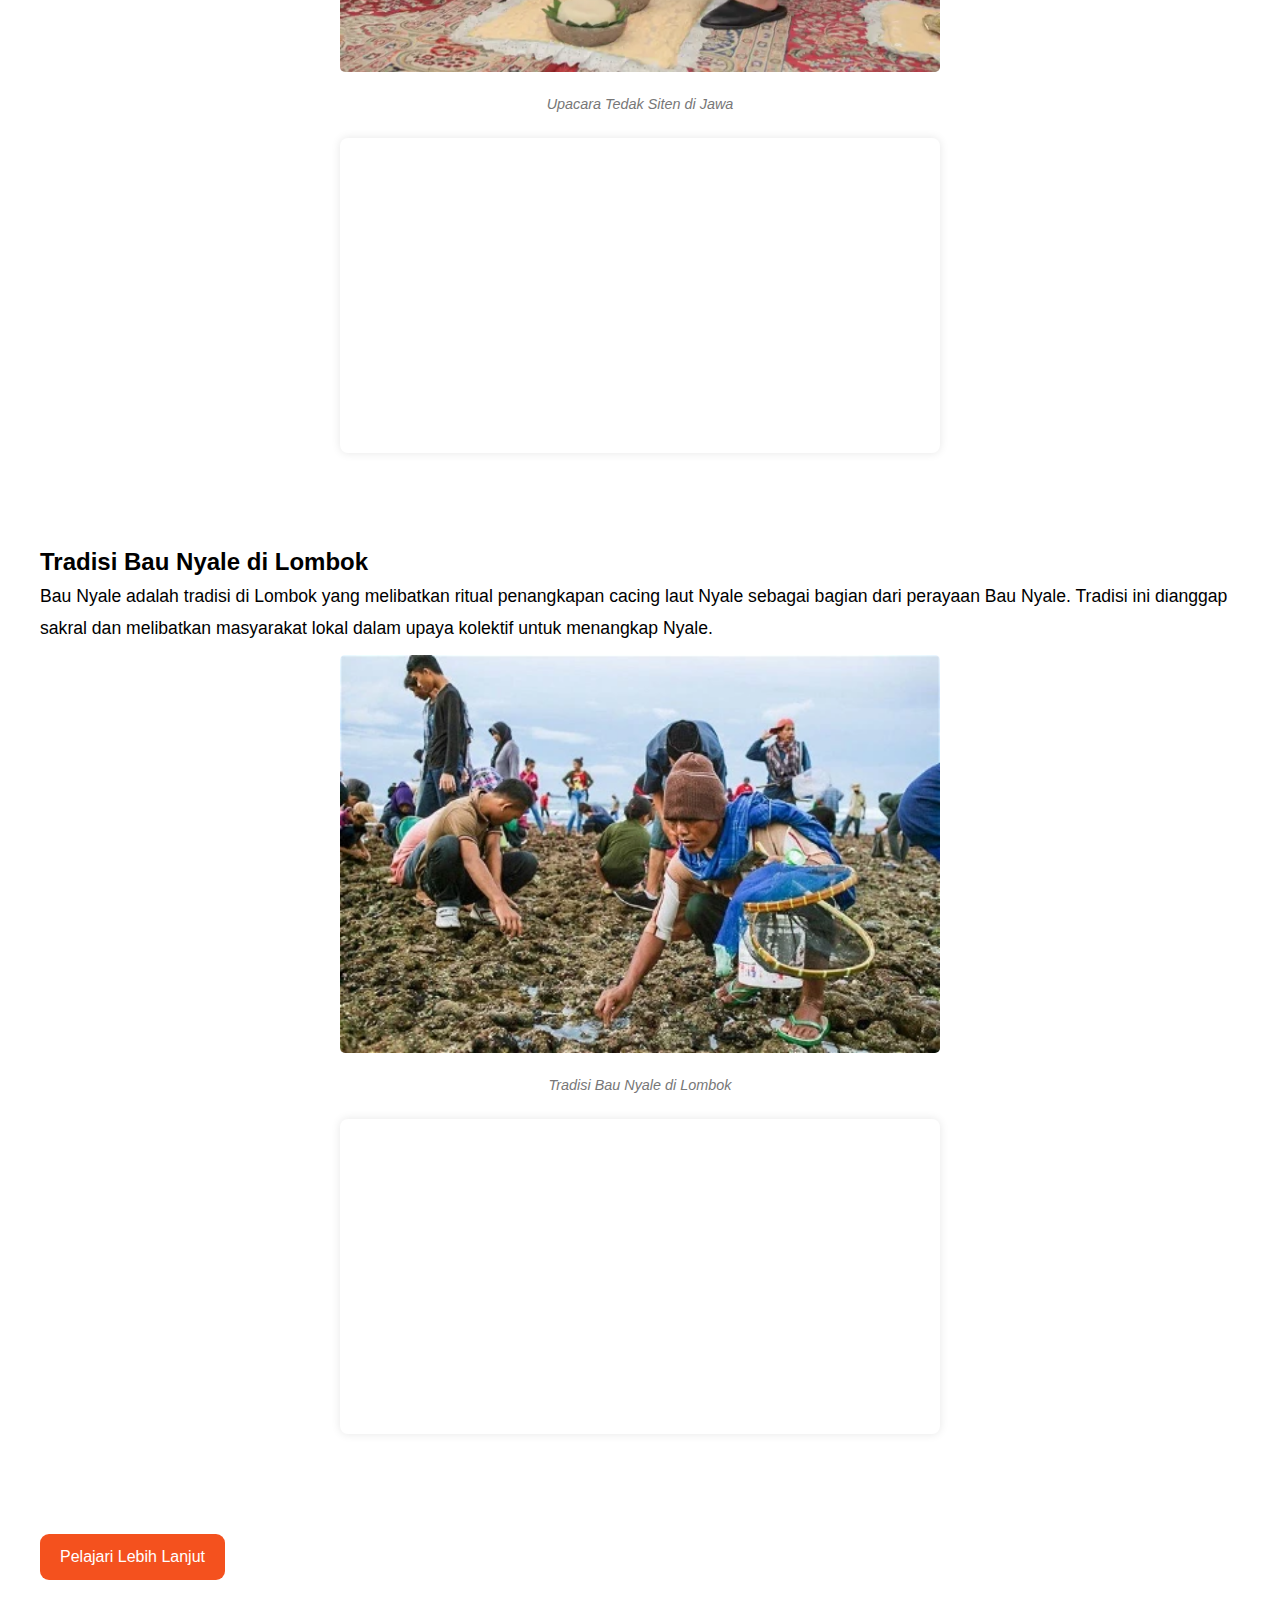
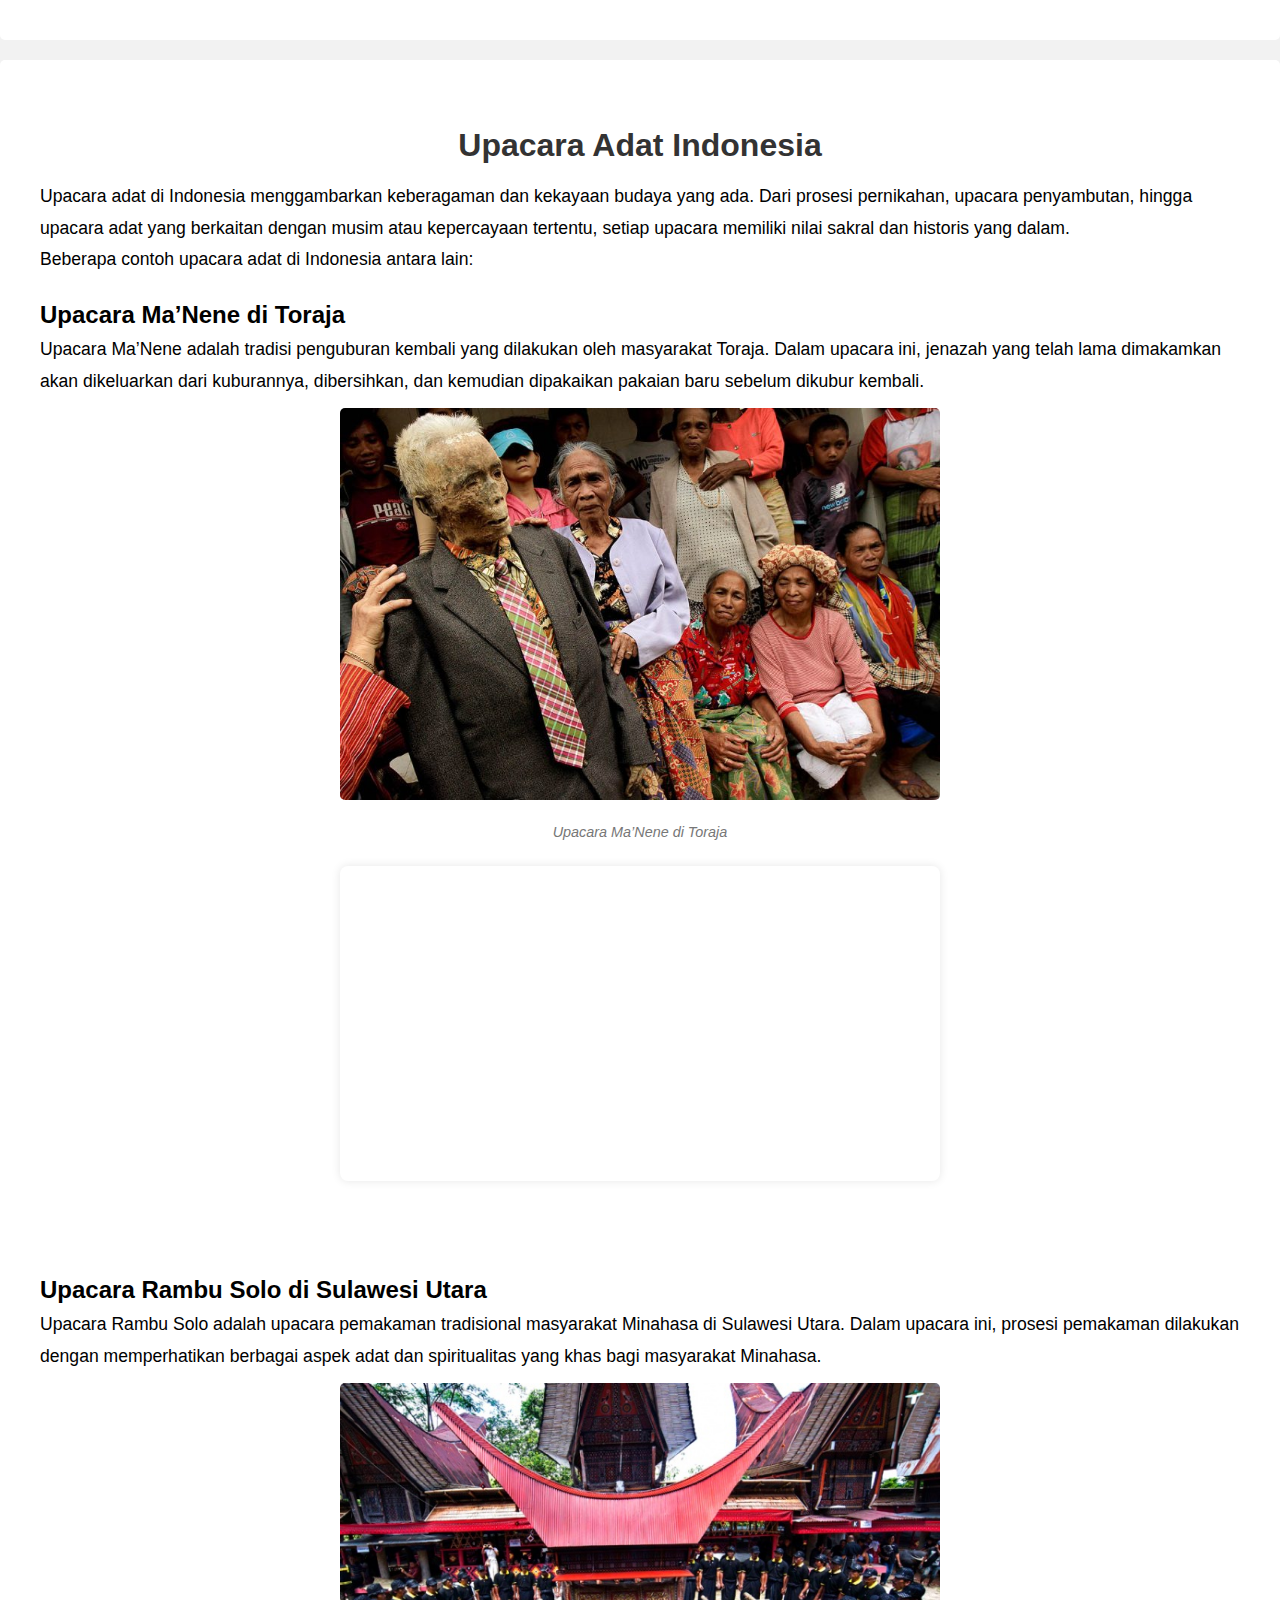
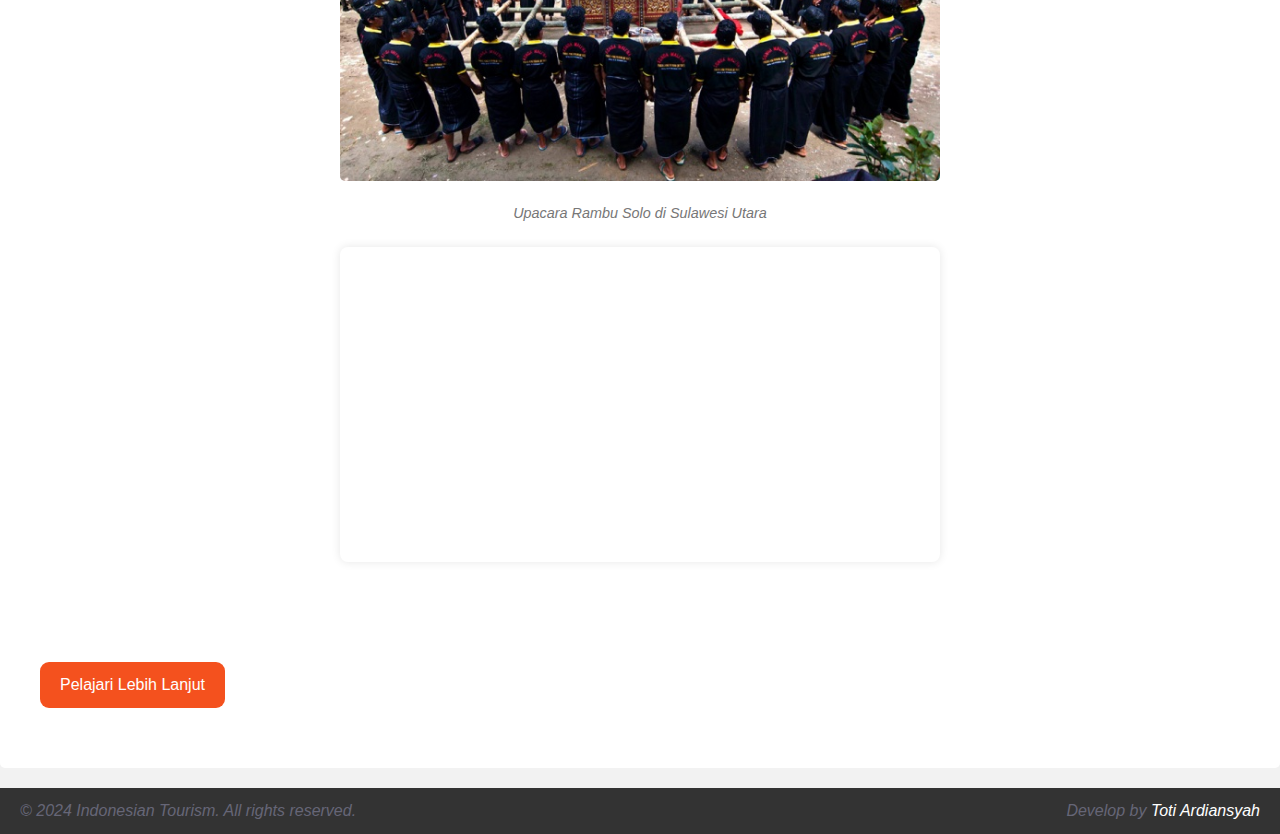
<file: kebudayaan.html>
<!DOCTYPE html>
<html lang="id">

<head>
  <meta charset="UTF-8">
  <meta name="viewport" content="width=device-width, initial-scale=1.0">
  <title>Kebudayaan Indonesia</title>
  <link rel="icon" type="image/x-icon" href="assets/img/icon.ico">
  <link rel="preconnect" href="https://fonts.googleapis.com">
  <link rel="preconnect" href="https://fonts.gstatic.com" crossorigin>
  <link href="https://fonts.googleapis.com/css2?family=Playwrite+IT+Moderna:wght@100..400&display=swap"
    rel="stylesheet">
  <link rel="stylesheet" href="assets/css/kebudayaan.css" />
</head>

<body>

  <header>
    <div class="container">
      <h1>Kebudayaan Indonesia</h1>
      <nav>
        <ul>
          <li><a href="#tarian">Tarian</a></li>
          <li><a href="#tradisi">Tradisi</a></li>
          <li><a href="#upacara">Upacara</a></li>
        </ul>
      </nav>
    </div>
  </header>

  <main>

    <section id="tarian">
      <div class="container">
        <h2>Tarian Tradisional Indonesia</h2>
        <p>
          Indonesia memiliki beragam tarian tradisional yang indah dan menggambarkan kekayaan budaya dari berbagai suku dan daerah. Tarian-tarian ini tidak hanya mempesona secara visual tetapi juga sarat dengan makna dan nilai-nilai budaya.
        </p>
        <p>Beberapa contoh tarian tradisional Indonesia antara lain:</p>
        <ul>
          <li>
            <h3>Tari Saman dari Aceh</h3>
            <p>
              Tari Saman adalah tarian yang berasal dari suku Gayo di Aceh. Tarian ini dikenal dengan gerakan cepat dan ritmis, disertai dengan syair atau doa yang dipimpin oleh seorang "penggubah". Tarian Saman sering dipentaskan dalam upacara adat dan perayaan di Aceh.
            </p>
            <!-- Contoh gambar Tari Saman -->
            <img src="assets/img/tari-saman.jpg" alt="Tarian Saman" class="image">
            <p class="image-caption">Tari Saman dari Aceh</p>
            <!-- Contoh video Tari Saman -->
            <iframe class="video" width="560" height="315" src="https://www.youtube.com/embed/_cgVZ-LiTBo?si=gQnhxQSyr-lhsYA4" title="YouTube video player" frameborder="0" allow="accelerometer; autoplay; clipboard-write; encrypted-media; gyroscope; picture-in-picture; web-share" referrerpolicy="strict-origin-when-cross-origin" allowfullscreen></iframe>
          </li>
          <li>
            <h3>Tari Pendet dari Bali</h3>
            <p>
              Tari Pendet adalah tarian penyambutan yang berasal dari Bali. Tarian ini dilakukan oleh sekelompok penari perempuan dengan gerakan ringan dan anggun, serta diiringi dengan musik gamelan Bali.
            </p>
            <!-- Contoh gambar Tari Pendet -->
            <img src="assets/img/tari-pendet.jpg" alt="Tarian Pendet" class="image">
            <p class="image-caption">Tari Pendet dari Bali</p>
            <!-- Contoh video Tari Pendet -->
            <iframe class="video" width="560" height="315" src="https://www.youtube.com/embed/vQ1qdEoL4Kg?si=_3u8wyfBqD7vJHV2" title="YouTube video player" frameborder="0" allow="accelerometer; autoplay; clipboard-write; encrypted-media; gyroscope; picture-in-picture; web-share" referrerpolicy="strict-origin-when-cross-origin" allowfullscreen></iframe>
          </li>
          <!-- Tambahan tarian lainnya -->
        </ul>
        <a href="https://www.tokopedia.com/blog/tarian-daerah-edu/?utm_source=google&utm_medium=organic" class="btn btn-secondary">Pelajari Lebih Lanjut</a>
      </div>
    </section>

    <section id="tradisi">
      <div class="container">
        <h2>Tradisi Unik Indonesia</h2>
        <p>
          Tradisi-tradisi di Indonesia mencerminkan keberagaman budaya dan adat istiadat yang diwariskan dari generasi ke generasi. Setiap tradisi memiliki cerita dan makna tersendiri yang melekat dalam kehidupan masyarakatnya.
        </p>
        <p>Beberapa contoh tradisi unik Indonesia antara lain:</p>
        <ul>
          <li>
            <h3>Upacara Tedak Siten di Jawa</h3>
            <p>
              Upacara Tedak Siten adalah tradisi di Jawa yang dilakukan saat seorang anak menginjak usia tertentu, biasanya tujuh bulan atau satu tahun. Upacara ini melibatkan prosesi memotong rambut anak dengan harapan agar tumbuh dengan sehat dan dilindungi.
            </p>
            <!-- Contoh gambar Upacara Tedak Siten -->
            <img src="assets/img/tedak-siten.webp" alt="Upacara Tedak Siten" class="image">
            <p class="image-caption">Upacara Tedak Siten di Jawa</p>
            <!-- Contoh video Upacara Tedak Siten -->
            <iframe class="video" width="560" height="315" src="https://www.youtube.com/embed/ywP9XsuVTTA?si=WMZNYXC7pFwjoU5c" title="YouTube video player" frameborder="0" allow="accelerometer; autoplay; clipboard-write; encrypted-media; gyroscope; picture-in-picture; web-share" referrerpolicy="strict-origin-when-cross-origin" allowfullscreen></iframe>
          </li>
          <li>
            <h3>Tradisi Bau Nyale di Lombok</h3>
            <p>
              Bau Nyale adalah tradisi di Lombok yang melibatkan ritual penangkapan cacing laut Nyale sebagai bagian dari perayaan Bau Nyale. Tradisi ini dianggap sakral dan melibatkan masyarakat lokal dalam upaya kolektif untuk menangkap Nyale.
            </p>
            <!-- Contoh gambar Tradisi Bau Nyale -->
            <img src="assets/img/bau-nyale.webp" alt="Tradisi Bau Nyale" class="image">
            <p class="image-caption">Tradisi Bau Nyale di Lombok</p>
            <!-- Contoh video Tradisi Bau Nyale -->
            <iframe class="video width="560" height="315" src="https://www.youtube.com/embed/xjvIlSmVjCg?si=4dgWWh7IwQ2tkfaj" title="YouTube video player" frameborder="0" allow="accelerometer; autoplay; clipboard-write; encrypted-media; gyroscope; picture-in-picture; web-share" referrerpolicy="strict-origin-when-cross-origin" allowfullscreen></iframe>
          </li>
          <!-- Tambahan tradisi lainnya -->
        </ul>
        <a href="https://travel.wego.com/berita/12-tradisi-unik-yang-hanya-bisa-ditemukan-di-indonesia/" class="btn btn-secondary">Pelajari Lebih Lanjut</a>
      </div>
    </section>

    <section id="upacara">
      <div class="container">
        <h2>Upacara Adat Indonesia</h2>
        <p>
          Upacara adat di Indonesia menggambarkan keberagaman dan kekayaan budaya yang ada. Dari prosesi pernikahan, upacara penyambutan, hingga upacara adat yang berkaitan dengan musim atau kepercayaan tertentu, setiap upacara memiliki nilai sakral dan historis yang dalam.
        </p>
        <p>Beberapa contoh upacara adat di Indonesia antara lain:</p>
        <ul>
          <li>
            <h3>Upacara Ma’Nene di Toraja</h3>
            <p>
              Upacara Ma’Nene adalah tradisi penguburan kembali yang dilakukan oleh masyarakat Toraja. Dalam upacara ini, jenazah yang telah lama dimakamkan akan dikeluarkan dari kuburannya, dibersihkan, dan kemudian dipakaikan pakaian baru sebelum dikubur kembali.
            </p>
            <!-- Contoh gambar Upacara Ma’Nene -->
            <img src="assets/img/manene.jpg" alt="Upacara Ma’Nene" class="image">
            <p class="image-caption">Upacara Ma’Nene di Toraja</p>
            <!-- Contoh video Upacara Ma’Nene -->
            <iframe class="video width="560" height="315" src="https://www.youtube.com/embed/P24M3818y7w?si=OxKi48bwka9GAK9p" title="YouTube video player" frameborder="0" allow="accelerometer; autoplay; clipboard-write; encrypted-media; gyroscope; picture-in-picture; web-share" referrerpolicy="strict-origin-when-cross-origin" allowfullscreen></iframe>
          </li>
          <li>
            <h3>Upacara Rambu Solo di Sulawesi Utara</h3>
            <p>
              Upacara Rambu Solo adalah upacara pemakaman tradisional masyarakat Minahasa di Sulawesi Utara. Dalam upacara ini, prosesi pemakaman dilakukan dengan memperhatikan berbagai aspek adat dan spiritualitas yang khas bagi masyarakat Minahasa.
            </p>
            <!-- Contoh gambar Upacara Rambu Solo -->
            <img src="assets/img/rambu-solo.jpg" alt="Upacara Rambu Solo" class="image">
            <p class="image-caption">Upacara Rambu Solo di Sulawesi Utara</p>
            <!-- Contoh video Upacara Rambu Solo -->
            <iframe class="video" width="560" height="315" src="https://www.youtube.com/embed/2O9hRktF_rs?si=bSdyjgic3UVukxG-" title="YouTube video player" frameborder="0" allow="accelerometer; autoplay; clipboard-write; encrypted-media; gyroscope; picture-in-picture; web-share" referrerpolicy="strict-origin-when-cross-origin" allowfullscreen></iframe>
          </li>
          <!-- Tambahan upacara adat lainnya -->
        </ul>
        <a href="https://berita.99.co/upacara-adat-di-indonesia/" class="btn btn-secondary">Pelajari Lebih Lanjut</a>
      </div>
    </section>

  </main>

  <footer>
    <p class="fleft">© 2024 Indonesian Tourism. All rights reserved.</p>
    <p class="fright">Develop by <span>Toti Ardiansyah</span></p>
</footer>

</body>

</html>
</file>
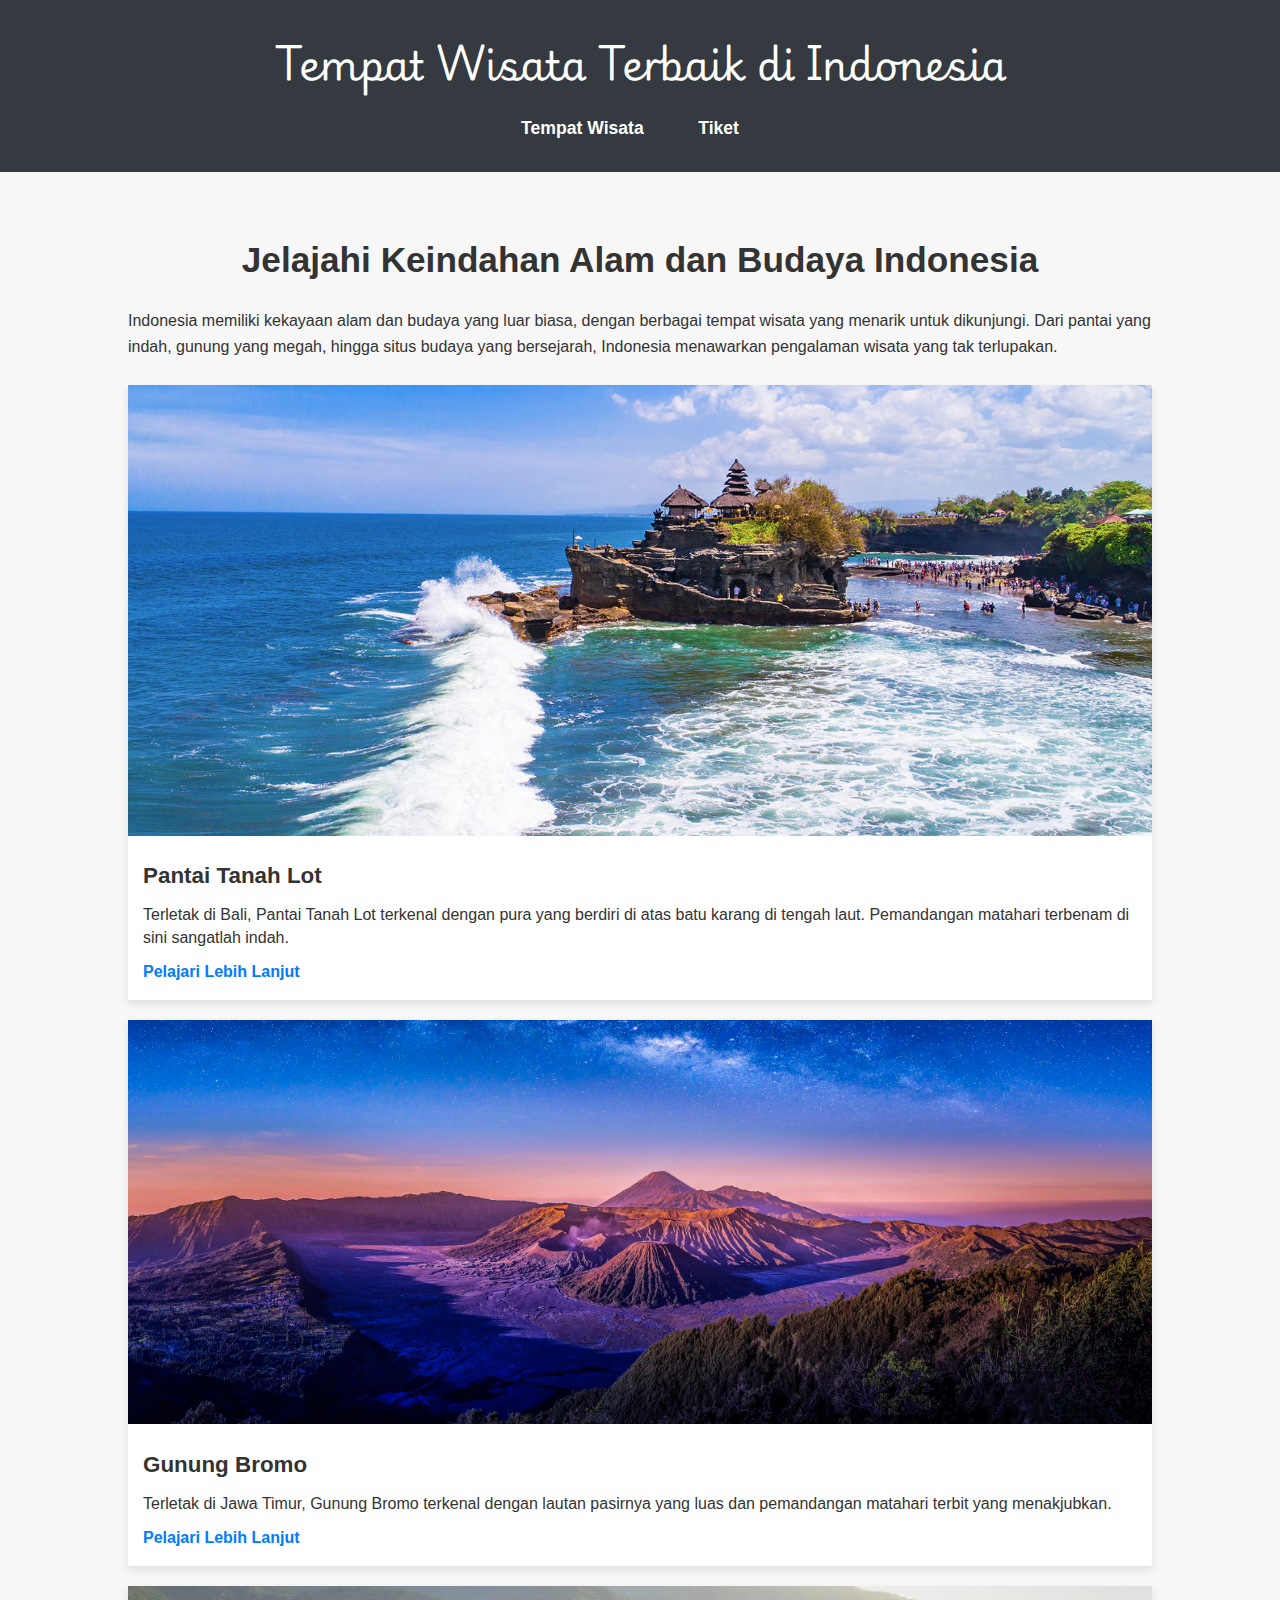
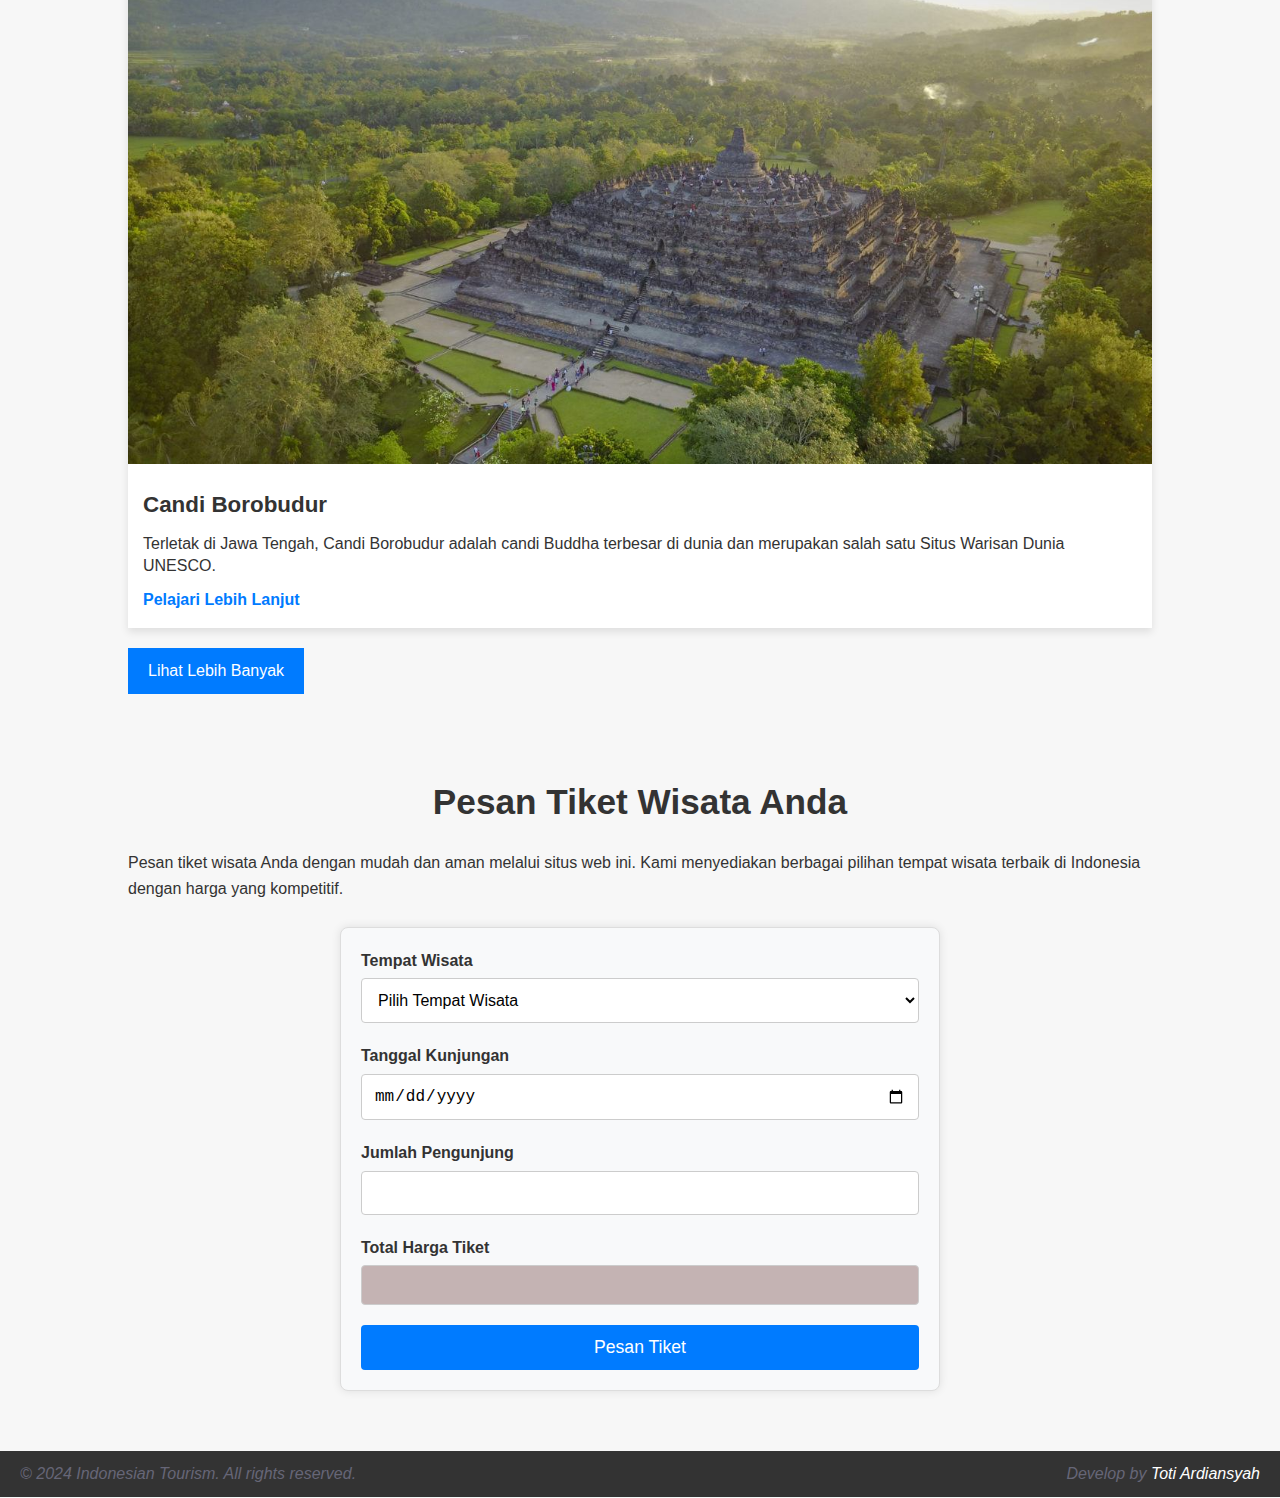
<file: tempatwisata.html>
<!DOCTYPE html>
<html lang="id">

<head>
    <meta charset="UTF-8" />
    <meta name="viewport" content="width=device-width, initial-scale=1.0" />
    <title>Tempat Wisata Terbaik di Indonesia</title>
    <link rel="icon" type="image/x-icon" href="assets/img/icon.ico">
    <link rel="preconnect" href="https://fonts.googleapis.com">
    <link rel="preconnect" href="https://fonts.gstatic.com" crossorigin>
    <link href="https://fonts.googleapis.com/css2?family=Playwrite+IT+Moderna:wght@100..400&display=swap"
        rel="stylesheet">
    <link rel="stylesheet" href="assets/css/wisata.css" />
</head>

<body>
    <header>
        <div class="container">
            <h1>Tempat Wisata Terbaik di Indonesia</h1>
            <nav>
                <ul>
                    <li><a href="#wisata">Tempat Wisata</a></li>
                    <li><a href="#transaksi">Tiket</a></li>
                </ul>
            </nav>
        </div>
    </header>

    <main>
        <section id="wisata">
            <div class="container">
                <h2>Jelajahi Keindahan Alam dan Budaya Indonesia</h2>
                <p>
                    Indonesia memiliki kekayaan alam dan budaya yang luar biasa, dengan
                    berbagai tempat wisata yang menarik untuk dikunjungi. Dari pantai
                    yang indah, gunung yang megah, hingga situs budaya yang bersejarah,
                    Indonesia menawarkan pengalaman wisata yang tak terlupakan. <br><br>
                </p>

                <div class="row">
                    <div class="col-md-4">
                        <div class="card">
                            <img src="assets/img/pantai-lot.avif" alt="Gambar Pantai Tanah Lot" />
                            <div class="card-body">
                                <h4>Pantai Tanah Lot</h4>
                                <p>
                                    Terletak di Bali, Pantai Tanah Lot terkenal dengan pura yang
                                    berdiri di atas batu karang di tengah laut. Pemandangan
                                    matahari terbenam di sini sangatlah indah.
                                </p>
                                <a href="https://www.indonesia.travel/id/id/destinasi/bali-nusa-tenggara/tanah-lot.html"
                                    target="_blank">Pelajari Lebih Lanjut</a>
                            </div>
                        </div>
                    </div>

                    <div class="col-md-4">
                        <div class="card">
                            <img src="assets/img/gunung-bromo.avif" alt="Gambar Gunung Bromo" />
                            <div class="card-body">
                                <h4>Gunung Bromo</h4>
                                <p>
                                    Terletak di Jawa Timur, Gunung Bromo terkenal dengan lautan
                                    pasirnya yang luas dan pemandangan matahari terbit yang
                                    menakjubkan.
                                </p>
                                <a href="https://www.indonesia.travel/id/id/destinasi/java/taman-nasional-bromo-tengger-semeru.html"
                                    target="_blank">Pelajari Lebih Lanjut</a>
                            </div>
                        </div>
                    </div>

                    <div class="col-md-4">
                        <div class="card">
                            <img src="assets/img/candi-borobudur.jpg" alt="Gambar Candi Borobudur" />
                            <div class="card-body">
                                <h4>Candi Borobudur</h4>
                                <p>
                                    Terletak di Jawa Tengah, Candi Borobudur adalah candi Buddha
                                    terbesar di dunia dan merupakan salah satu Situs Warisan
                                    Dunia UNESCO.
                                </p>
                                <a href="https://borobudurpark.com/temple/borobudur/" target="_blank">Pelajari Lebih
                                    Lanjut</a>
                            </div>
                        </div>
                    </div>
                </div>

                <a href="https://www.tokopedia.com/blog/keindahan-alam-indonesia-tvl/?utm_source=google&utm_medium=organic"
                    class="btn btn-primary">Lihat Lebih Banyak</a>
            </div>
        </section>

        <section id="transaksi">
            <div class="container">
                <h2>Pesan Tiket Wisata Anda</h2>
                <p>
                    Pesan tiket wisata Anda dengan mudah dan aman melalui situs web ini.
                    Kami menyediakan berbagai pilihan tempat wisata terbaik di Indonesia
                    dengan harga yang kompetitif. <br><br>
                </p>

                <form id="transaksiForm">
                    <div class="form-group">
                        <label for="tempatWisata">Tempat Wisata</label>
                        <select id="tempatWisata" name="tempatWisata" class="form-control">
                            <option value="">Pilih Tempat Wisata</option>
                            <option value="pantai-tanah-lot" data-price="100000">
                                Pantai Tanah Lot - Rp 100,000
                            </option>
                            <option value="gunung-bromo" data-price="150000">
                                Gunung Bromo - Rp 150,000
                            </option>
                            <option value="candi-borobudur" data-price="75000">
                                Candi Borobudur - Rp 75,000
                            </option>
                        </select>
                    </div>

                    <div class="form-group">
                        <label for="tanggalKunjungan">Tanggal Kunjungan</label>
                        <input type="date" id="tanggalKunjungan" name="tanggalKunjungan" class="form-control"
                            required />
                    </div>

                    <div class="form-group">
                        <label for="jumlahPengunjung">Jumlah Pengunjung</label>
                        <input type="number" min="1" id="jumlahPengunjung" name="jumlahPengunjung" class="form-control"
                            required />
                    </div>

                    <div class="form-group1">
                        <label for="totalHarga">Total Harga Tiket</label>
                        <input type="number" id="totalHarga" name="totalHarga" class="form-control" readonly />
                    </div>

                    <button type="submit" class="btn btn-primary">Pesan Tiket</button>
                </form>
            </div>
        </section>
    </main>

    <footer>
        <p class="fleft">© 2024 Indonesian Tourism. All rights reserved.</p>
        <p class="fright">Develop by <span>Toti Ardiansyah</span></p>
    </footer>

    <script src="assets/js/wisata.js"></script>
</body>

</html>
</file>
<file: assets/css/style.css>
/* CSS Dasar */
html {
  scroll-behavior: smooth;
}

body {
  font-family: sans-serif;
  margin: 0;
  padding: 0;
  background-color: #f2f2f2;
}

header {
  background-color: #b34c11ad;
  padding: 20px 0;
  box-shadow: 0 2px 4px rgba(0, 0, 0, 0.1);
}

header h1 {
  margin-top: 0;
  font-family: "Playwrite IT Moderna", cursive;
  font-optical-sizing: auto;
  font-style: normal;
  font-size: 60px;
}

.container {
  max-width: 1140px;
  margin: 0 auto;
  padding: 0 20px;
}

h1 {
  text-align: center;
  margin-bottom: 20px;
}

nav ul {
  list-style: none;
  margin: 0;
  padding: 0;
  text-align: center;
}

nav li {
  display: inline-block;
  margin: 0 15px;
}

nav a {
  text-decoration: none;
  color: #333;
  font-weight: bold;
  padding: 10px 20px;
  border-radius: 5px;
  transition: backgroud-color 0.4s, color 0.4s;
}

nav a:hover {
  color: white;
  background-color: red;
}

main {
  padding: 40px 0;
}

section {
  margin-bottom: 40px;
}

section h2 {
  text-align: center;
  margin-bottom: 30px;
}

/* CSS Hero */

#hero {
  background-image: url(https://images.tokopedia.net/img/KRMmCm/2022/6/22/c6fa942e-31b6-4a64-bd29-7599f47c9dc2.jpg);
  background-color: #e0f2f1;
  background-size: cover;
  background-position: center 30%;
  padding: 80px 0;
}

.hero-content {
  text-align: center;
  max-width: 600px;
  margin: 0 auto;
}

.hero-content h2 {
  font-size: 36px;
  margin-bottom: 20px;
}

.hero-content p {
  font-size: 18px;
  line-height: 1.5;
}

.hero-content a {
  display: inline-block;
  padding: 10px 20px;
  border: none;
  border-radius: 5px;
  text-decoration: none;
  font-size: 16px;
  cursor: pointer;
}

.btn:hover {
  box-shadow: 0 12px 16px 0 rgba(0, 0, 0, 0.24), 0 17px 50px 0 rgba(0, 0, 0, 0.19);
  transition: 0.3s;
}

/* CSS Section Kebudayaan, Tempat Wisata, dan Hotel */

#kebudayaan,
#tempatwisata,
#hotel {
  background-color: #fff;
  padding: 40px 0;
}

#kebudayaan p,
#tempatwisata p,
#hotel p {
  font-size: 16px;
  line-height: 1.5;
}

#kebudayaan a,
#tempatwisata a,
#hotel a {
  display: inline-block;
  padding: 10px 20px;
  border: none;
  border-radius: 5px;
  background-color: #4caf50;
  color: white;
  text-decoration: none;
  font-size: 16px;
  cursor: pointer;
}

/* CSS Testimoni */

#testimoni {
  background-color: #fff;
  padding: 40px 0;
}

.slider {
  display: flex;
  overflow-x: auto;
  margin-bottom: 40px;
}

.slide {
  flex-shrink: 0;
  width: 300px;
  margin-right: 20px;
  padding: 20px;
  border: 1px solid #ddd;
  border-radius: 5px;
  background-color: #fff;
}

.slide p {
  margin-bottom: 20px;
}

.author {
  display: flex;
  align-items: center;
}

.author img {
  width: 50px;
  height: 50px;
  border-radius: 50%;
  margin-right: 10px;
}

.author span {
  font-weight: bold;
  font-size: 16px;
}

/* CSS Responsif Testimoni */

@media (max-width: 768px) {
  #testimoni .slider {
    display: flex;
    flex-wrap: wrap;
    justify-content: center;
  }

  #testimoni .slide {
    width: calc(50% - 20px);
    margin-bottom: 20px;
  }
}

/* CSS Newsletter */

#newsletter {
  text-align: center;
  padding: 40px 0;
  background-color: #f5f5f5;
}

#newsletter h2 {
  margin-bottom: 20px;
}

#newsletter p {
  margin-bottom: 20px;
}

#newsletter form {
  display: flex;
  justify-content: center;
  align-items: center;
}

#newsletter input[type="email"] {
  padding: 10px;
  border: 1px solid #ccc;
  border-radius: 5px;
  flex-grow: 1;
  margin-right: 10px;
}

#newsletter .btn {
  padding: 10px 20px;
  border: none;
  border-radius: 5px;
  background-color: #4caf50;
  color: white;
  cursor: pointer;
}

/* CSS untuk footer */
footer {
  background-color: #333;
  /* Warna latar belakang footer */
  color: #fff;
  /* Warna teks footer */
  text-align: center;
  /* Posisi teks ke tengah */
  padding: 10px 0;
  /* Padding atas dan bawah */
  bottom: 0;
  /* Letakkan di bagian bawah */
  width: 100%;
  /* Lebar penuh */
  font-style: italic;
  overflow: hidden;
}

.fleft {
  float: left;
  margin-left: 20px;
  color: #667;
}

.fright {
  float: right;
  margin-right: 20px;
  color: #667;
}

.fright span {
  color: white;
}

/* CSS Responsif */

@media (max-width: 768px) {
  #hero .hero-content {
    max-width: 100%;
  }

  #testimoni .slider {
    display: flex;
    flex-wrap: wrap;
    justify-content: center;
  }

  #testimoni .slide {
    width: calc(50% - 20px);
    margin-bottom: 20px;
  }

  #newsletter form {
    flex-direction: column;
  }

  #newsletter input[type="email"] {
    width: 100%;
    margin-bottom: 10px;
  }

  #newsletter .btn {
    width: 100%;
  }
}

.button {
  display: inline-block;
  border-radius: 4px;
  background-color: #b34c11ad;
  border: none;
  color: #FFFFFF;
  text-align: center;
  font-size: 28px;
  padding: 20px;
  width: 200px;
  transition: all 0.5s;
  cursor: pointer;
  margin: 5px;
}

.button span {
  cursor: pointer;
  display: inline-block;
  position: relative;
  transition: 0.5s;
}

.button span:after {
  content: '\00bb';
  position: absolute;
  opacity: 0;
  top: 0;
  right: -20px;
  transition: 0.5s;
}

.button:hover span {
  padding-right: 25px;
}

.button:hover span:after {
  opacity: 1;
  right: 0;
}
</file>
<file: assets/css/hotel.css>
* {
  margin: 0;
  padding: 0;
  box-sizing: border-box;
}

html {
  scroll-behavior: smooth;
}

body {
  font-family: Arial, sans-serif;
  background-color: #f2f2f2;
  margin: 0;
  padding: 0;
}

header {
  background-color: #333;
  color: #fff;
  padding: 10px 0;
  text-align: center;
  margin-bottom: 0px;
}


header h1 {
  margin-top: 10px;
  margin-bottom: 30px;
  font-family: "Playwrite IT Moderna", cursive;
  font-optical-sizing: auto;
  font-style: normal;
  font-size: 50px;
  text-align: center;
}

main {
  padding: 20px 0;
}

.container {
  max-width: 1200px;
  margin: 0 auto;
  padding: 0 20px;
}

section {
  margin-bottom: 40px;
}

h2 {
  text-align: center;
  margin-bottom: 20px;
  font-size: 2.5em;
  color: #333;
}

.hotel-list {
  display: flex;
  flex-wrap: wrap;
  justify-content: space-around;
}

.hotel {
  width: 30%;
  margin-bottom: 30px;
  border: 1px solid #ccc;
  border-radius: 8px;
  overflow: hidden;
  background-color: #fff;
  box-shadow: 0 0 15px rgba(0, 0, 0, 0.1);
}

.hotel img {
  width: 100%;
  height: 200px;
  object-fit: cover;
}

.hotel-info {
  padding: 20px;
}

.hotel-info h3 {
  margin-top: 0;
  font-size: 2em;
  color: #333;
}

.hotel-info p {
  margin-bottom: 10px;
  font-size: 1.1em;
  color: #666;
}

.hotel-info .fas {
  margin-right: 5px;
}

.btn {
  display: block;
  width: 100%;
  background-color: #f4511e;
  color: #fff;
  padding: 10px 20px;
  border: none;
  border-radius: 5px;
  text-align: center;
  text-decoration: none;
  transition: background-color 0.3s;
}

.btn:hover {
  background-color: #333;
}

/* Second Card Layout */
.hotel-alt {
  display: flex;
  border: 1px solid #ccc;
  border-radius: 8px;
  overflow: hidden;
  background-color: #fff;
  box-shadow: 0 0 15px rgba(0, 0, 0, 0.1);
  margin-bottom: 30px;
}

.hotel-alt img {
  width: 40%;
  object-fit: cover;
}

.hotel-alt .hotel-info {
  padding: 20px;
  width: 60%;
}

.hotel-alt .hotel-info h3 {
  margin-top: 0;
  font-size: 2em;
  color: #333;
}

.hotel-alt .hotel-info p {
  margin-bottom: 10px;
  font-size: 1.1em;
  color: #666;
}

.hotel-alt .hotel-info .fas {
  margin-right: 5px;
}

.hotel-alt .btn {
  margin-top: 10px;
  background-color: #f4511e;
  color: #fff;
  padding: 10px 20px;
  border: none;
  border-radius: 5px;
  text-align: center;
  text-decoration: none;
  transition: background-color 0.3s;
  display: block;
  width: 80%;
  margin-left: auto;
  margin-right: auto;
}

.hotel-alt .btn:hover {
  background-color: #333;
}

.card {
  background-color: #fff;
  box-shadow: 0 0 15px rgba(0, 0, 0, 0.1);
  border-radius: 8px;
  overflow: hidden;
  transition: transform 0.3s ease;
  margin-bottom: 20px;
}

.card:hover {
  transform: translateY(-10px);
}

.card img {
  width: 100%;
  height: 300px;
  object-fit: cover;
  border-bottom: 1px solid #ddd;
}

.card-body {
  padding: 20px;
}

.card-body h4 {
  margin-top: 0;
  font-size: 1.8em;
  color: #333;
}

.card-body p {
  margin-bottom: 10px;
  font-size: 1.1em;
  color: #666;
}

.card-body .fas {
  margin-right: 5px;
}

.btn {
  display: inline-block;
  background-color: #f4511e;
  color: #fff;
  padding: 10px 20px;
  border-radius: 5px;
  text-decoration: none;
  transition: background-color 0.3s;
}

.btn:hover {
  background-color: #333;
}

/* CSS untuk footer */
footer {
    background-color: #333;
    /* Warna latar belakang footer */
    color: #fff;
    /* Warna teks footer */
    text-align: center;
    /* Posisi teks ke tengah */
    padding: 10px 0;
    /* Padding atas dan bawah */
    bottom: 0;
    /* Letakkan di bagian bawah */
    width: 100%;
    /* Lebar penuh */
    font-style: italic;
    overflow: hidden;
  }
  
  .fleft {
    float: left;
    margin-left: 20px;
    color: #667;
  }
  
  .fright {
    float: right;
    margin-right: 20px;
    color: #667;
  }
  
  .fright span {
    color: white;
  }
</file>
<file: assets/css/kebudayaan.css>
* {
  margin: 0;
}

html {
  scroll-behavior: smooth;
}

/* Global styles */
body {
  font-family: Arial, sans-serif;
  line-height: 1.6;
  margin: 0;
  padding: 0;
  background-color: #f2f2f2;
}

.container {
  max-width: 1200px;
  margin: 0 auto;
  padding: 20px;
}

a {
  text-decoration: none;
  color: #333;
}

a:hover {
  color: #fff;
}

.btn {
  background-color: #f4511e;
  display: inline-block;
  padding: 10px 20px;
  color: white;
  text-decoration: none;
  border-radius: 9px;
  margin-top: 10px;
  transition: background-color 0.3s;
}

.btn:hover {
  background-color: #333;
}

ul {
  list-style-type: none;
  padding: 0;
}

/* Header styles */
header {
  background-color: #333;
  box-shadow: 0 2px 4px rgba(0, 0, 0, 0.1);
  padding: 10px 0;
}

header h1 {
  font-family: "Playwrite IT Moderna", cursive;
  font-optical-sizing: auto;
  font-style: normal;
  font-size: 60px;
  color: #fff;
  font-size: 2.5em;
  text-align: center;
  margin-bottom: 20px;
}

nav ul {
  list-style: none;
  text-align: center;
}

nav ul li {
  display: inline-block;
  margin: 0 10px;
}

nav ul li a {
  font-weight: bold;
  padding: 8px 12px;
  border-radius: 4px;
  transition: background-color 0.3s, color 0.3s;
  color: #fff;
}

nav ul li a:hover {
  background-color: #f4511e;
  color: #fff;
}

/* Section styles */
section {
  background-color: #fff;
  padding: 40px 20px;
  margin-bottom: 20px;
  border-radius: 5px;
}

section h2 {
  font-size: 2em;
  margin-top: 0;
  margin-bottom: 10px;
  color: #333;
  text-align: center;
}

section p {
  font-size: 1.1em;
  line-height: 1.8;
}

/* Tarian section */
#tarian ul li {
  margin-bottom: 100px;
}

#tarian h3 {
  font-size: 1.5em;
  margin-top: 20px;
}

#tarian .image {
  margin-top: 10px;
}

#tarian .image-caption {
  margin-top: 5px;
  font-style: italic;
  color: #777;
  font-size: 0.9em;
}

/* Tradisi section */
#tradisi ul li {
  margin-bottom: 90px;
}

#tradisi h3 {
  font-size: 1.5em;
  margin-top: 20px;
}

#tradisi .image {
  margin-top: 10px;
}

#tradisi .image-caption {
  margin-top: 5px;
  font-style: italic;
  color: #777;
  font-size: 0.9em;
}

/* Upacara section */
#upacara ul li {
  margin-bottom: 90px;
}

#upacara h3 {
  font-size: 1.5em;
  margin-top: 20px;
}

#upacara .image {
  margin-top: 10px;
}

#upacara .image-caption {
  margin-top: 5px;
  font-style: italic;
  color: #777;
  font-size: 0.9em;
}

.image {
  width: 100%;
  max-width: 600px;
  height: auto;
  display: block;
  margin: 20px auto;
  border-radius: 5px;
}

.image-caption {
  text-align: center;
  font-style: italic;
}

/* CSS untuk footer */
footer {
  background-color: #333;
  /* Warna latar belakang footer */
  color: #fff;
  /* Warna teks footer */
  text-align: center;
  /* Posisi teks ke tengah */
  padding: 10px 0;
  /* Padding atas dan bawah */
  bottom: 0;
  /* Letakkan di bagian bawah */
  width: 100%;
  /* Lebar penuh */
  font-style: italic;
  overflow: hidden;
}

.fleft {
  float: left;
  margin-left: 20px;
  color: #667;
}

.fright {
  float: right;
  margin-right: 20px;
  color: #667;
}

.fright span {
  color: white;
}

@media (max-width: 768px) {
  .container {
    padding: 10px;
  }

  header h1 {
    font-size: 2em;
  }

  section {
    padding: 30px 10px;
  }
}

iframe {
    border-radius: 8px;
    box-shadow: 0 0 10px rgba(0, 0, 0, 0.1);
}

.video {
    width: 100%;
    max-width: 600px;
    display: block;
    margin: 20px auto; /* Mengatur margin atas dan bawah ke 20px dan sisi kiri dan kanan ke auto */
  }
</file>
<file: assets/css/wisata.css>
/* Reset CSS */
* {
  margin: 0;
  padding: 0;
  box-sizing: border-box;
}

html {
  scroll-behavior: smooth;
}

/* Global styles */
body {
  font-family: Arial, sans-serif;
  line-height: 1.6;
  background-color: #f7f7f7;
  color: #333;
}

.container {
  width: 80%;
  margin: 0 auto;
  padding: 20px 0;
}

header {
  background-color: #343a40;
  color: #fff;
  padding: 10px 0;
}

header h1 {
  margin-top: 0;
  margin-bottom: 20px;
  font-family: "Playwrite IT Moderna", cursive;
  font-optical-sizing: auto;
  font-style: normal;
  font-size: 40px;
  text-align: center;
}

nav ul {
  list-style-type: none;
  text-align: center;
  margin-top: 10px;
}

nav ul li {
  display: inline;
  margin-right: 20px;
}

nav ul li a {
  color: #fff;
  text-decoration: none;
  font-size: 1.1rem;
  transition: color 0.4s, background-color 0.4s;
  padding: 10px 15px;
  font-weight: bold;
}

nav ul li a:hover {
  color: #333;
  background-color: #ffd700; /* tambahkan warna background saat hover */
  border-radius: 4px; /* membuat sudut yang lebih halus */
}

main {
  padding: 20px 0;
}

section {
  padding: 20px 0;
}

section h2 {
  font-size: 2.2rem;
  text-align: center;
  margin-bottom: 20px;
}

.section-content {
  display: flex;
  flex-wrap: wrap;
  justify-content: space-between;
}

.card {
  background-color: #fff;
  box-shadow: 0 4px 8px rgba(0, 0, 0, 0.1);
  margin-bottom: 20px;
}

.card img {
  width: 100%;
  height: auto;
}

.card-body {
  padding: 15px;
}

.card-body h4 {
  font-size: 1.4rem;
  margin-bottom: 10px;
}

.card-body p {
  font-size: 1rem;
  line-height: 1.4;
}

.card-body a {
  display: inline-block;
  margin-top: 10px;
  color: #007bff;
  text-decoration: none;
  font-weight: bold;
}

.card-body a:hover {
  text-decoration: underline;
}

.btn {
  display: inline-block;
  padding: 10px 20px;
  background-color: #007bff;
  color: #fff;
  text-decoration: none;
  border: none;
  cursor: pointer;
  font-size: 1rem;
  transition: background-color 0.3s;
}

.btn:hover {
  background-color: #0056b3;
}

form .form-group {
  margin-bottom: 20px;
}

form label {
  display: block;
  font-weight: bold;
  margin-bottom: 5px;
}

form input[type="date"],
form input[type="number"],
form select {
  width: 100%;
  padding: 10px;
  font-size: 1rem;
  border: 1px solid #ccc;
  border-radius: 4px;
}

/* Gaya tambahan untuk formulir transaksi */
#transaksiForm {
  max-width: 600px; /* Lebar maksimum form agar tidak terlalu lebar */
  margin: 0 auto; /* Posisi form di tengah */
  padding: 20px;
  background-color: #f8f9fa; /* Warna background form */
  border: 1px solid #ddd; /* Border form */
  border-radius: 8px;
  box-shadow: 0 0 10px rgba(0, 0, 0, 0.1); /* Efek bayangan untuk form */
}

#transaksiForm h2 {
  margin-bottom: 20px;
  text-align: center;
  font-size: 2rem;
}

#transaksiForm p {
  text-align: center;
  margin-bottom: 30px;
}

#transaksiForm .form-group {
  margin-bottom: 20px;
}

#transaksiForm label {
  display: block;
  font-weight: bold;
  margin-bottom: 5px;
}

#transaksiForm input[type="date"],
#transaksiForm input[type="number"],
#transaksiForm select {
  width: 100%;
  padding: 12px; /* Padding sedikit lebih besar */
  font-size: 1rem;
  border: 1px solid #ccc;
  border-radius: 4px;
  transition: border-color 0.3s, box-shadow 0.3s;
  background-color: #fff; /* Warna background default */
}

.form-group1 {
  margin-bottom: 20px;
}

.form-group1 label {
  display: block;
  font-weight: bold;
  margin-bottom: 5px;
}

#transaksi .form-group1 input[type="number"] {
  width: 100%;
  padding: 10px;
  font-size: 1rem;
  border: 1px solid #ccc;
  border-radius: 4px;
  background-color: #c4b3b3; /* Warna background abu */
}

#transaksiForm button {
  display: block;
  width: 100%;
  padding: 12px;
  font-size: 1.1rem;
  background-color: #007bff; /* Warna latar belakang tombol */
  color: #fff;
  border: none;
  border-radius: 4px;
  cursor: pointer;
  transition: background-color 0.3s;
}

#transaksiForm button:hover {
  background-color: #0056b3; /* Warna latar belakang tombol saat hover */
}

@media (max-width: 768px) {
  .container {
    width: 90%;
  }

  .card {
    width: 100%;
  }
}

/* CSS untuk footer */
footer {
  background-color: #333;
  /* Warna latar belakang footer */
  color: #fff;
  /* Warna teks footer */
  text-align: center;
  /* Posisi teks ke tengah */
  padding: 10px 0;
  /* Padding atas dan bawah */
  bottom: 0;
  /* Letakkan di bagian bawah */
  width: 100%;
  /* Lebar penuh */
  font-style: italic;
  overflow: hidden;
}

.fleft {
  float: left;
  margin-left: 20px;
  color: #667;
}

.fright {
  float: right;
  margin-right: 20px;
  color: #667;
}

.fright span {
  color: white;
}
</file>
